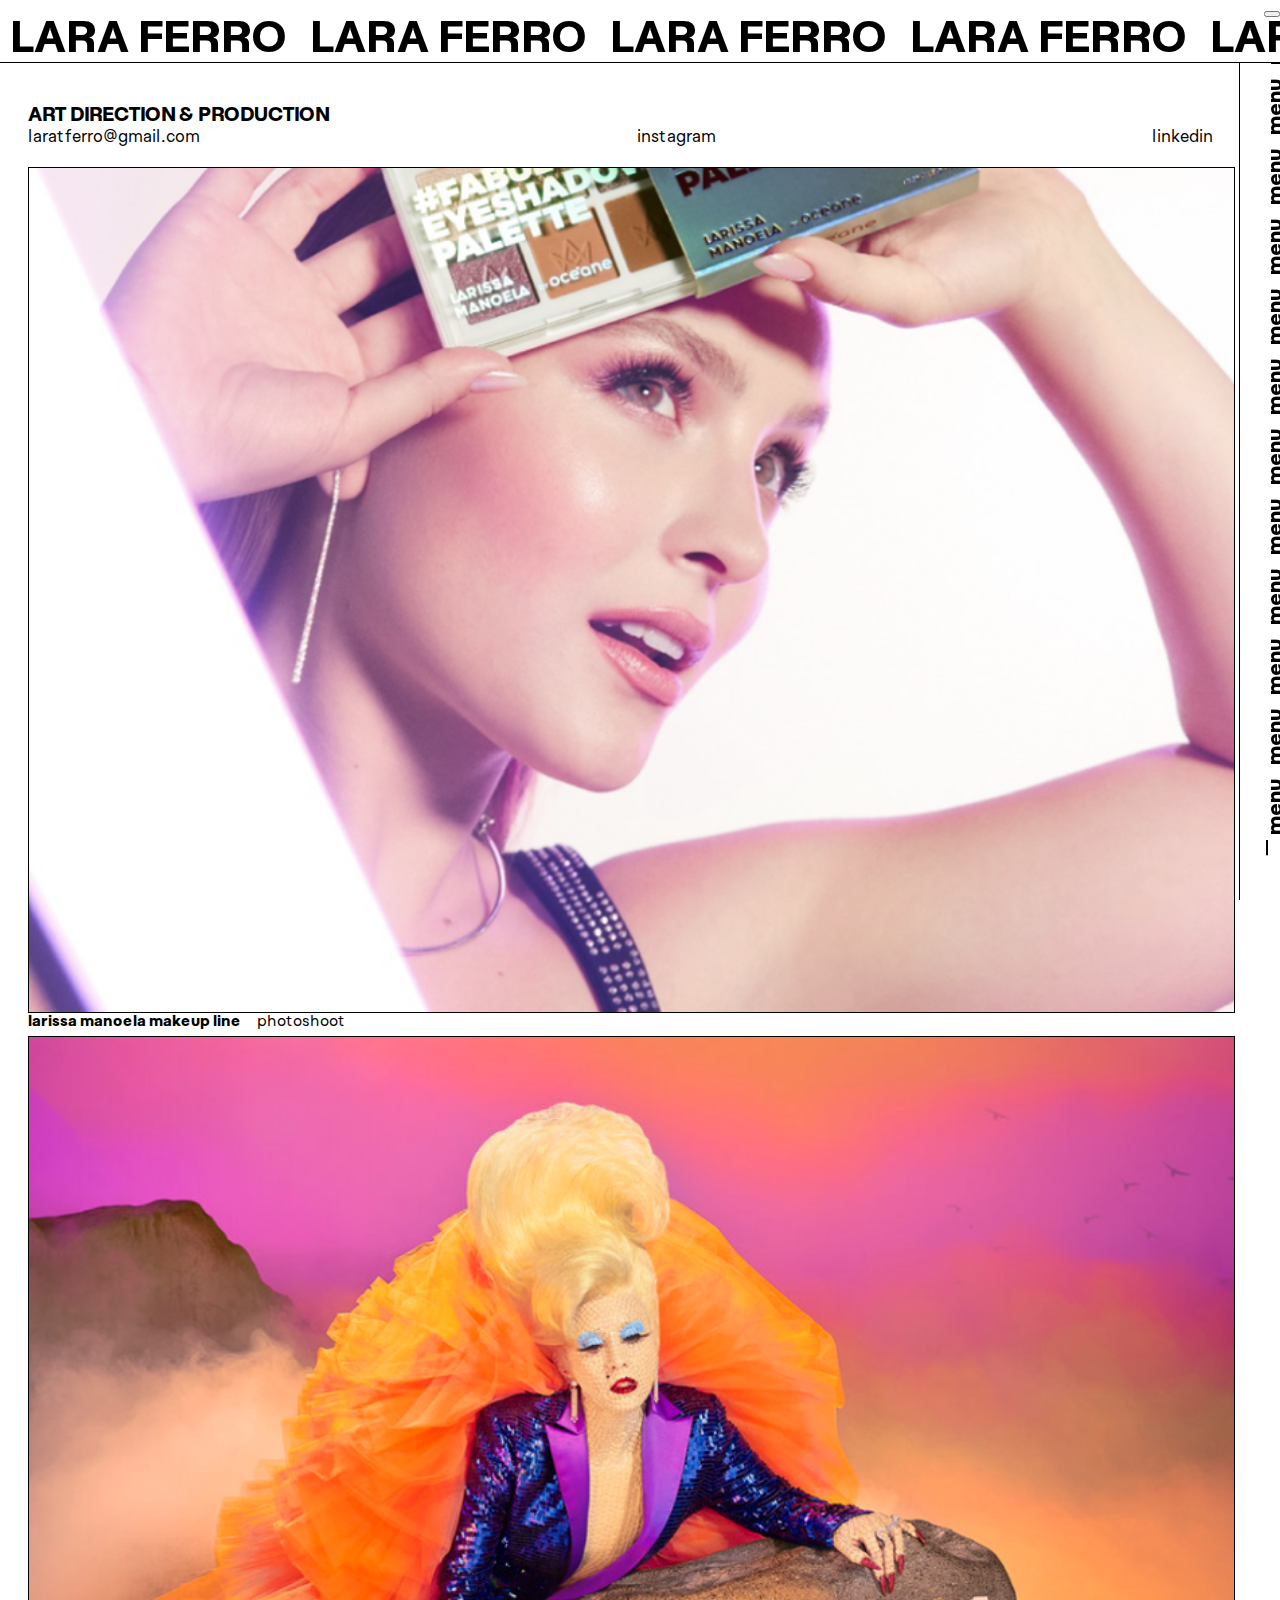
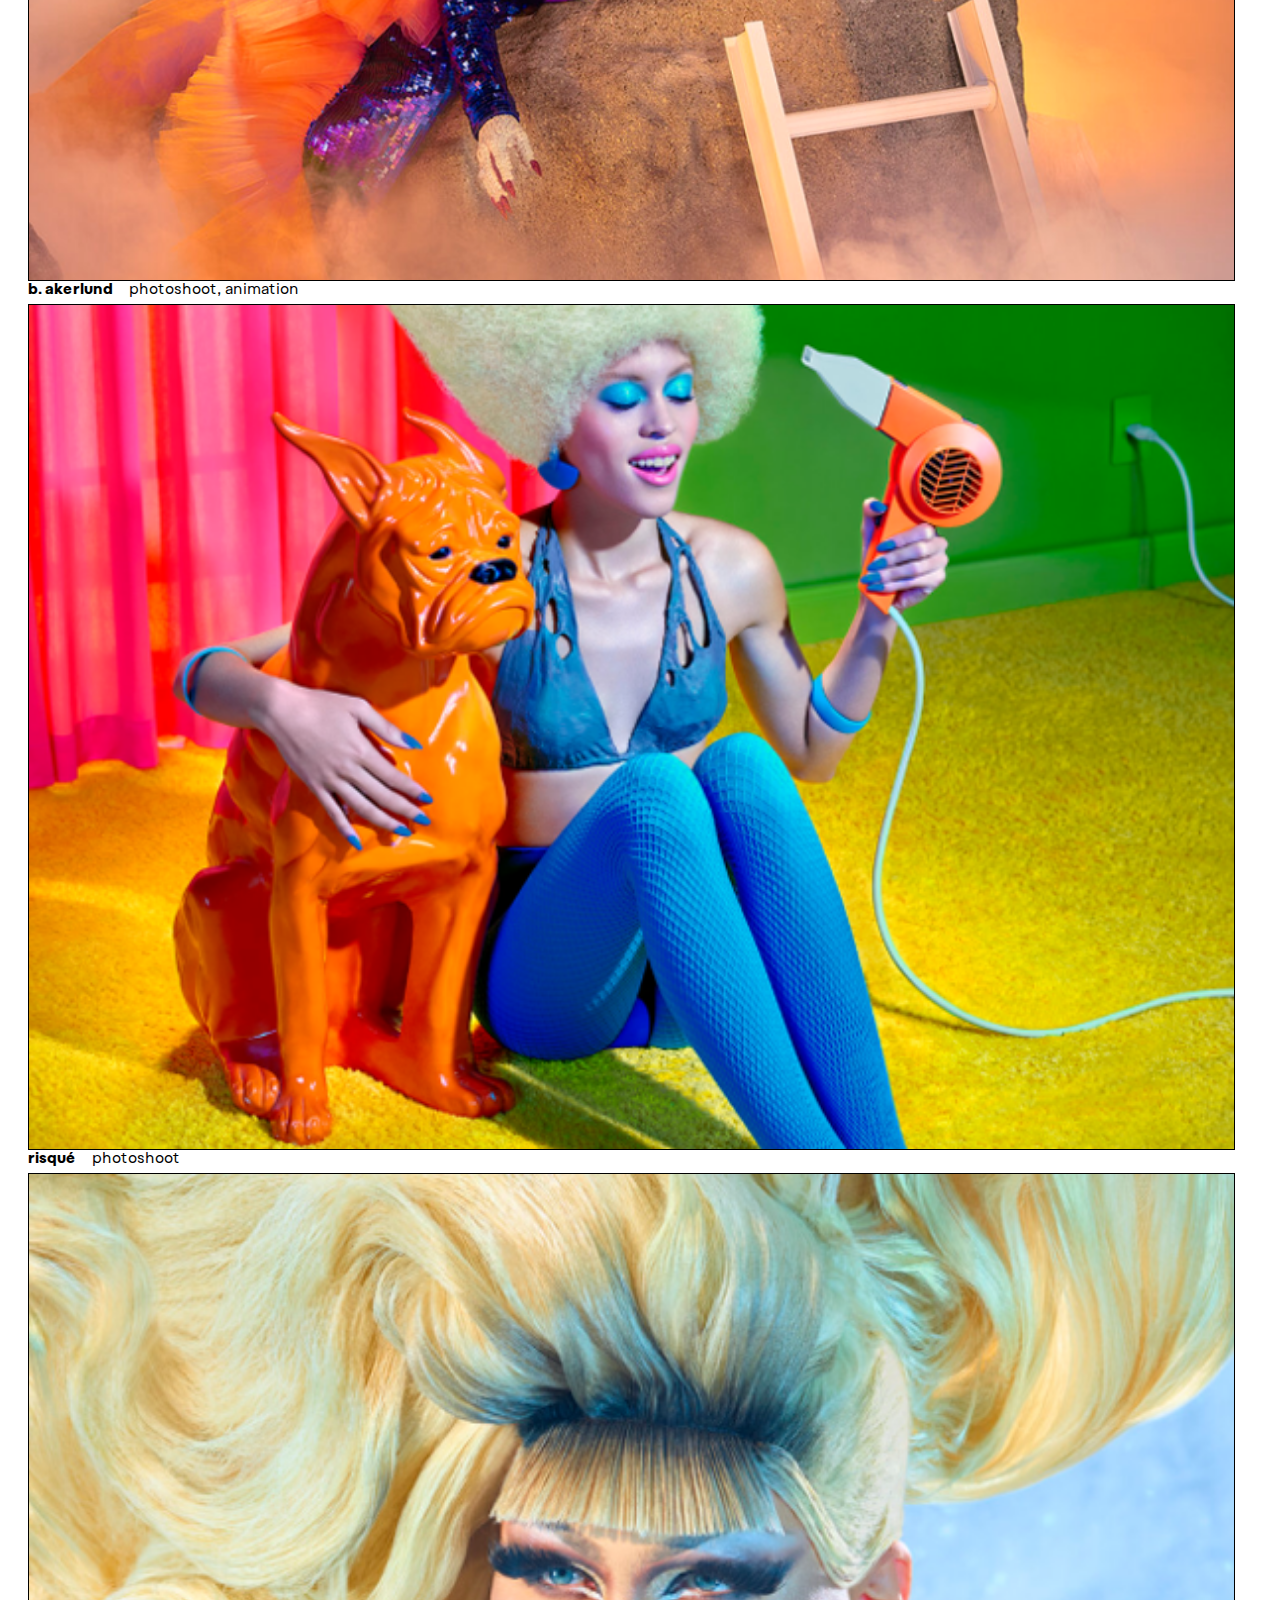
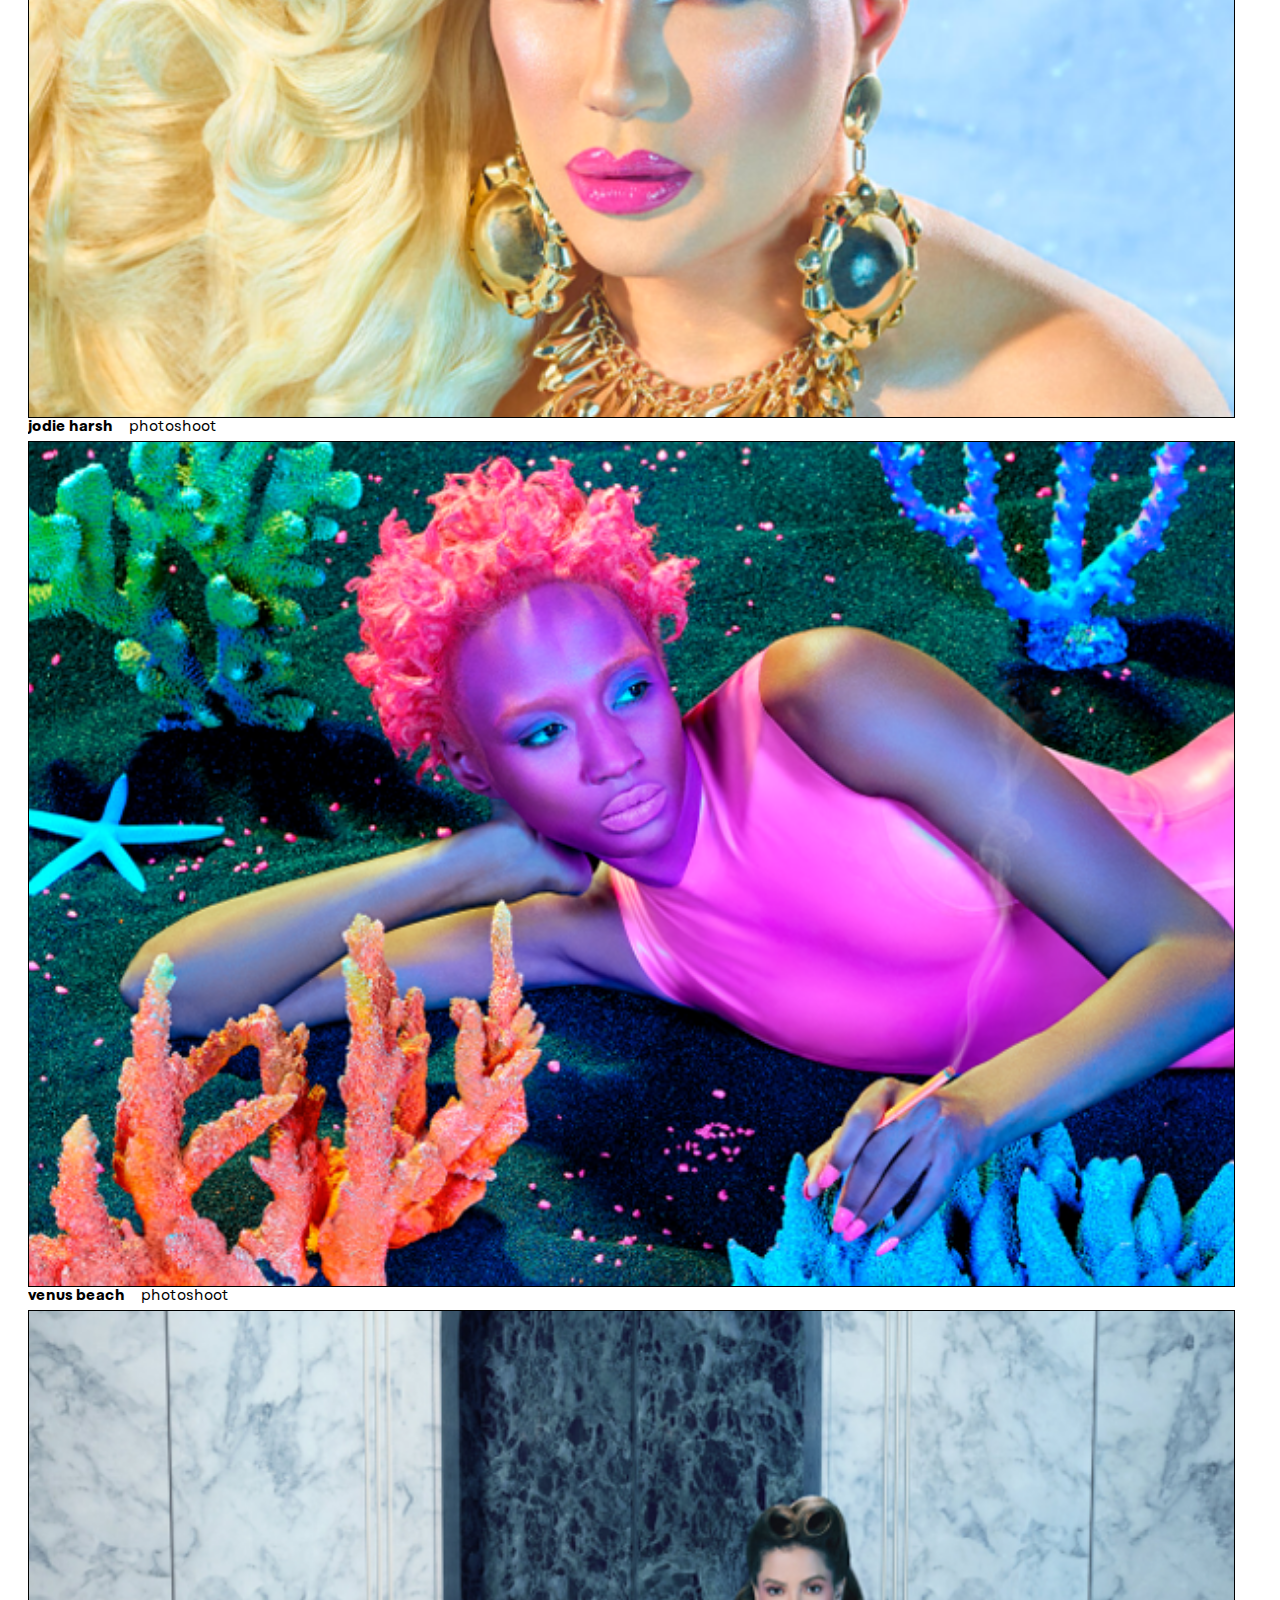
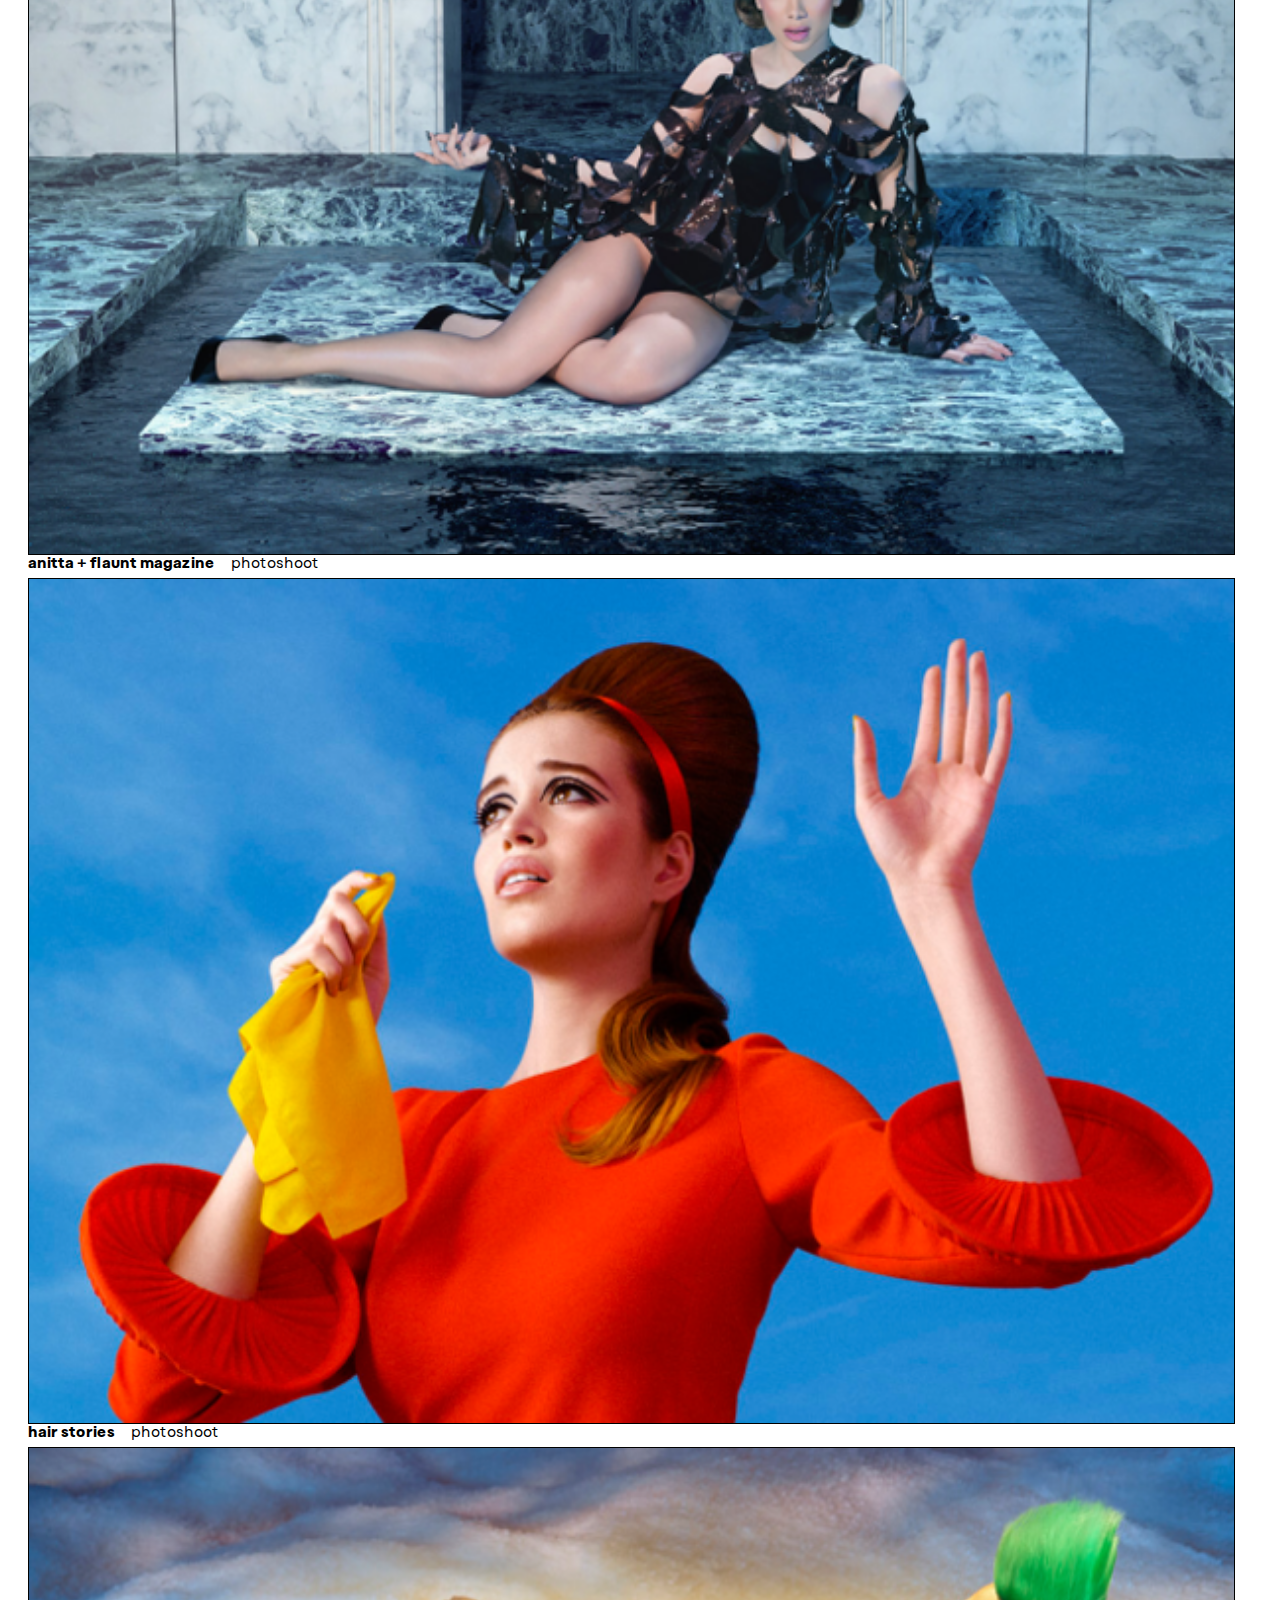
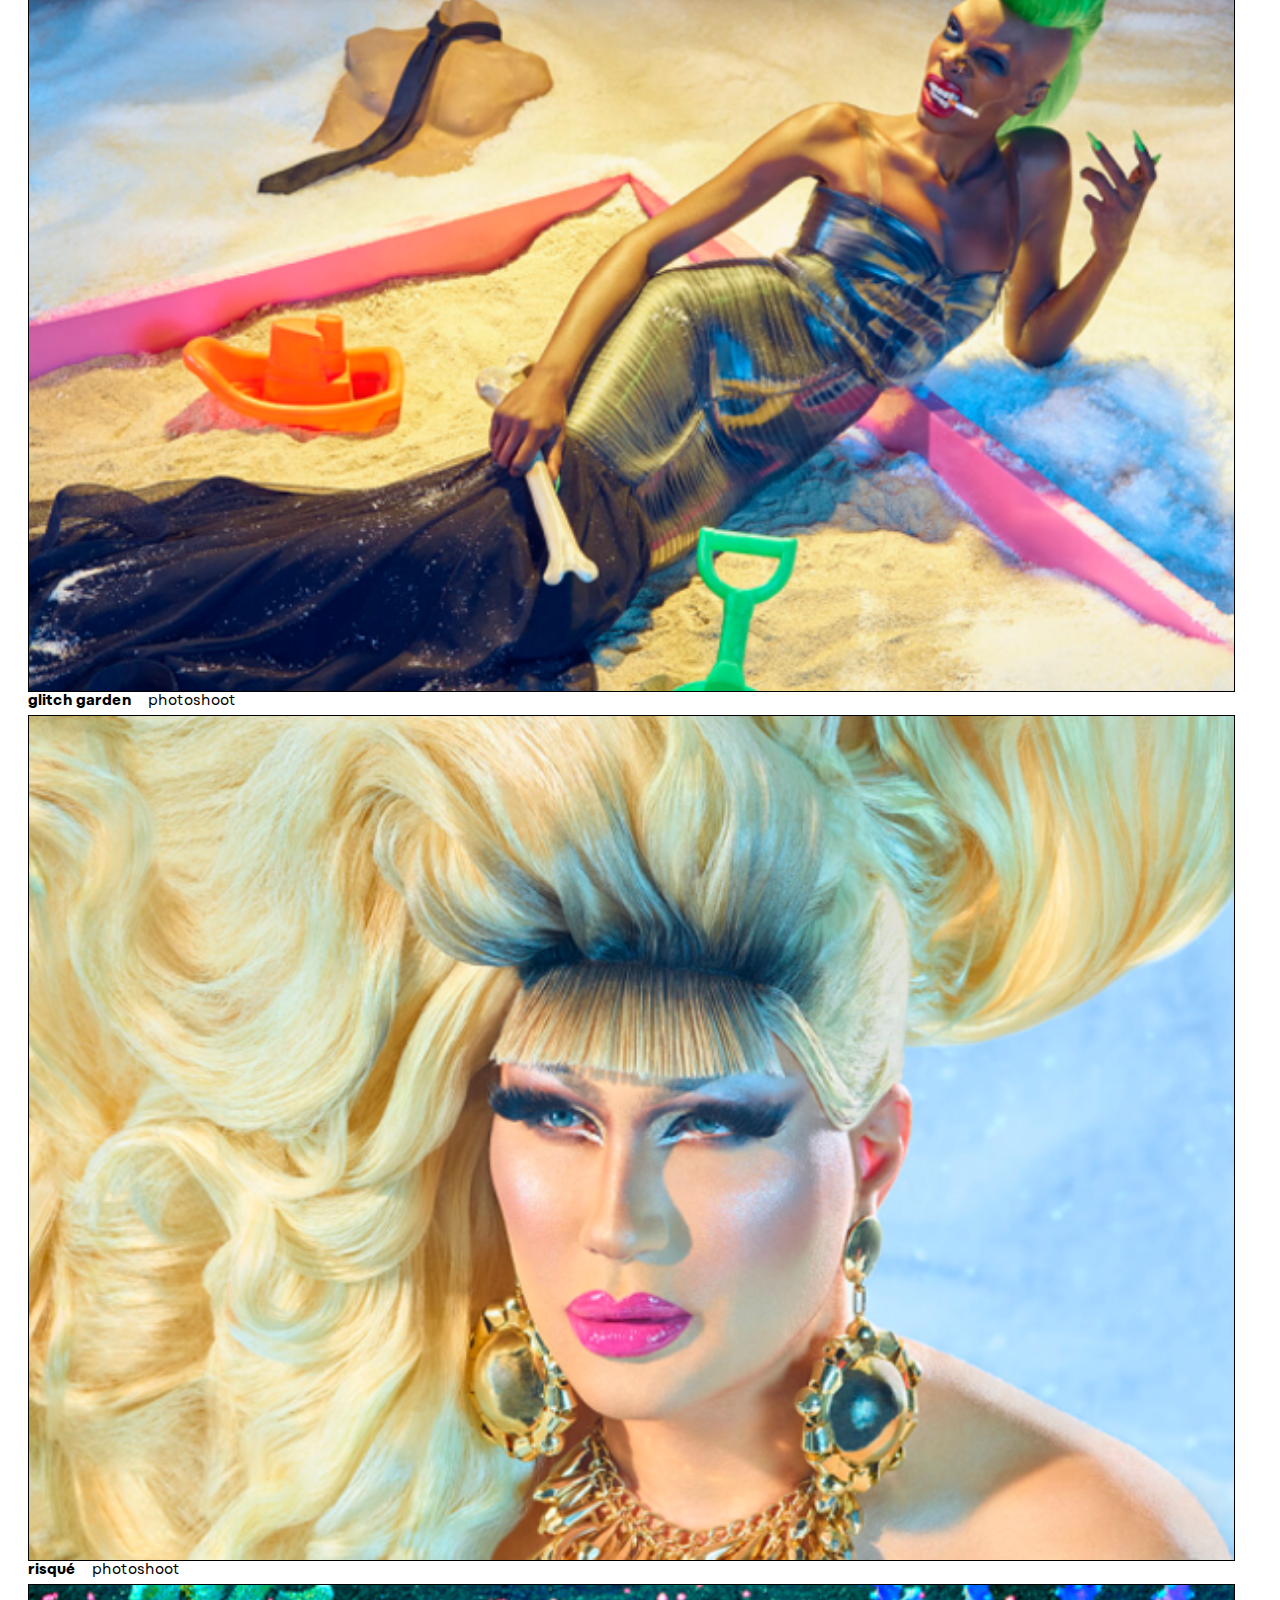
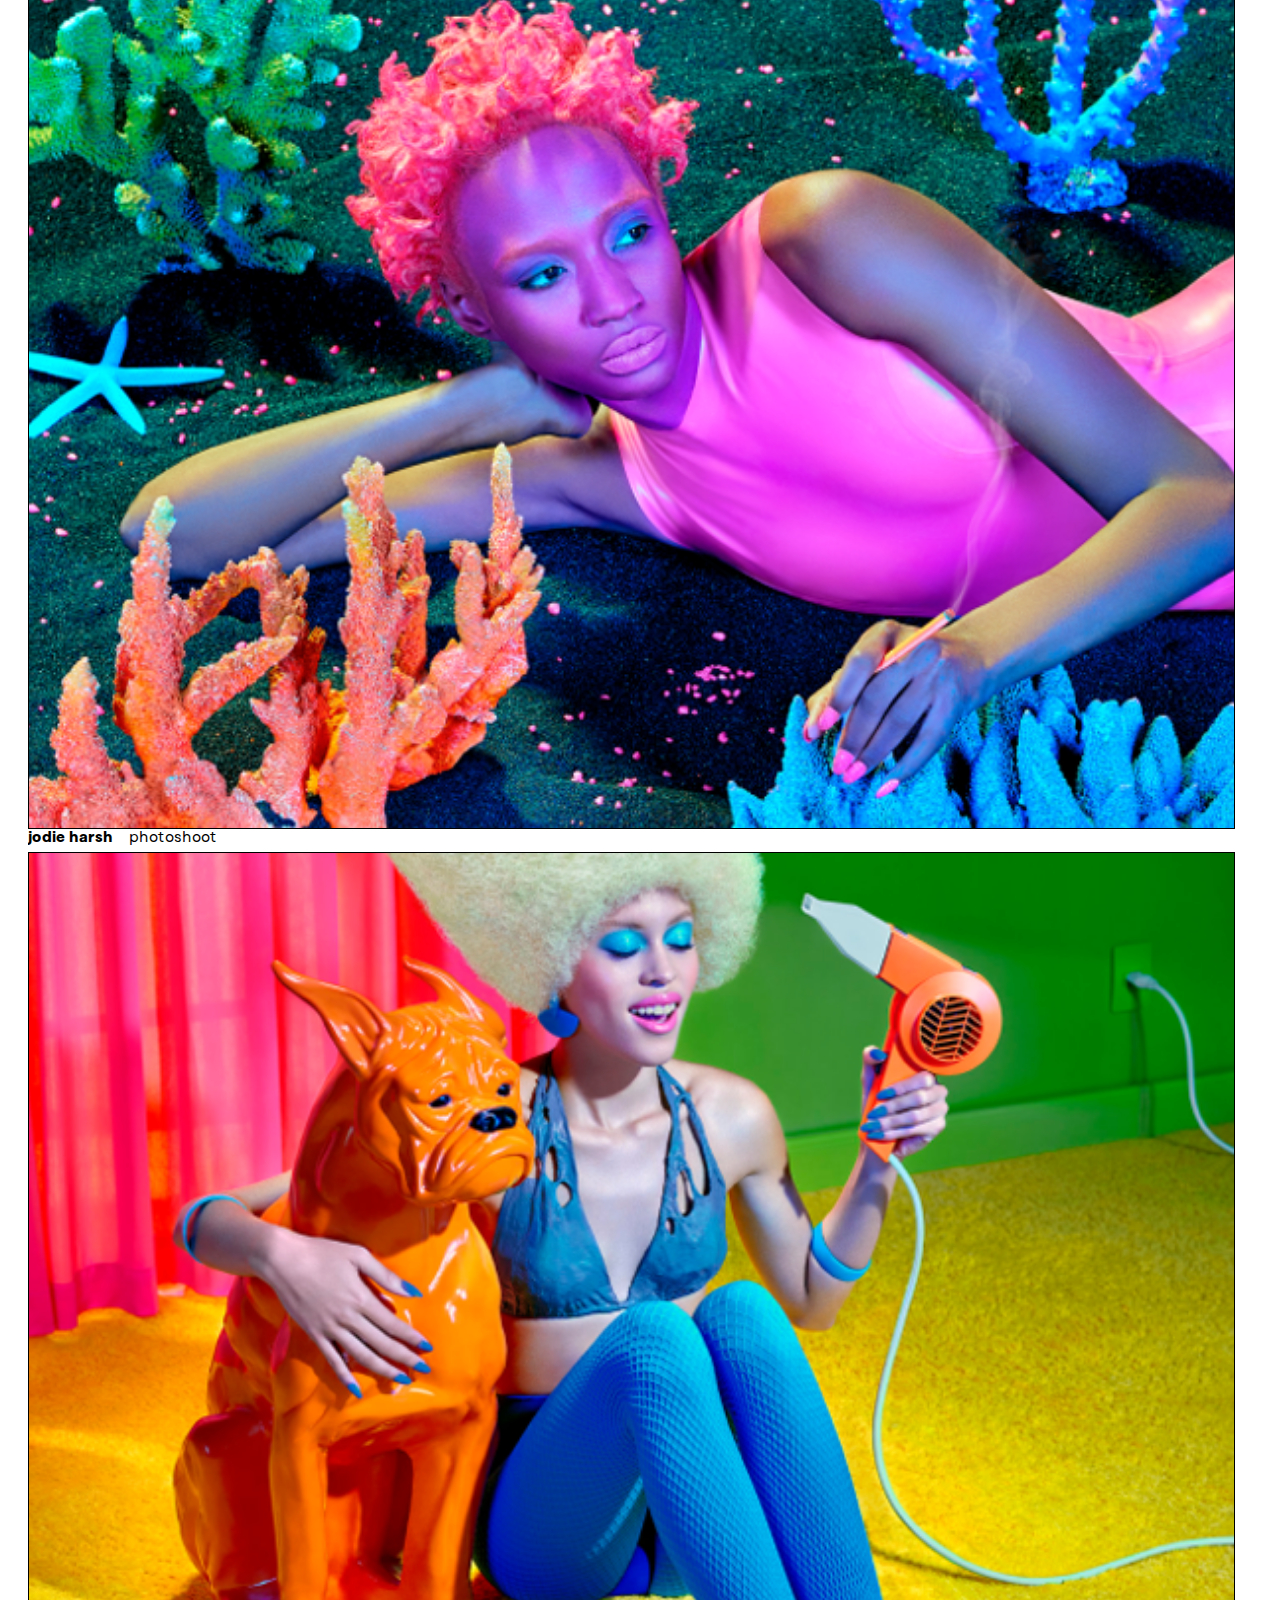
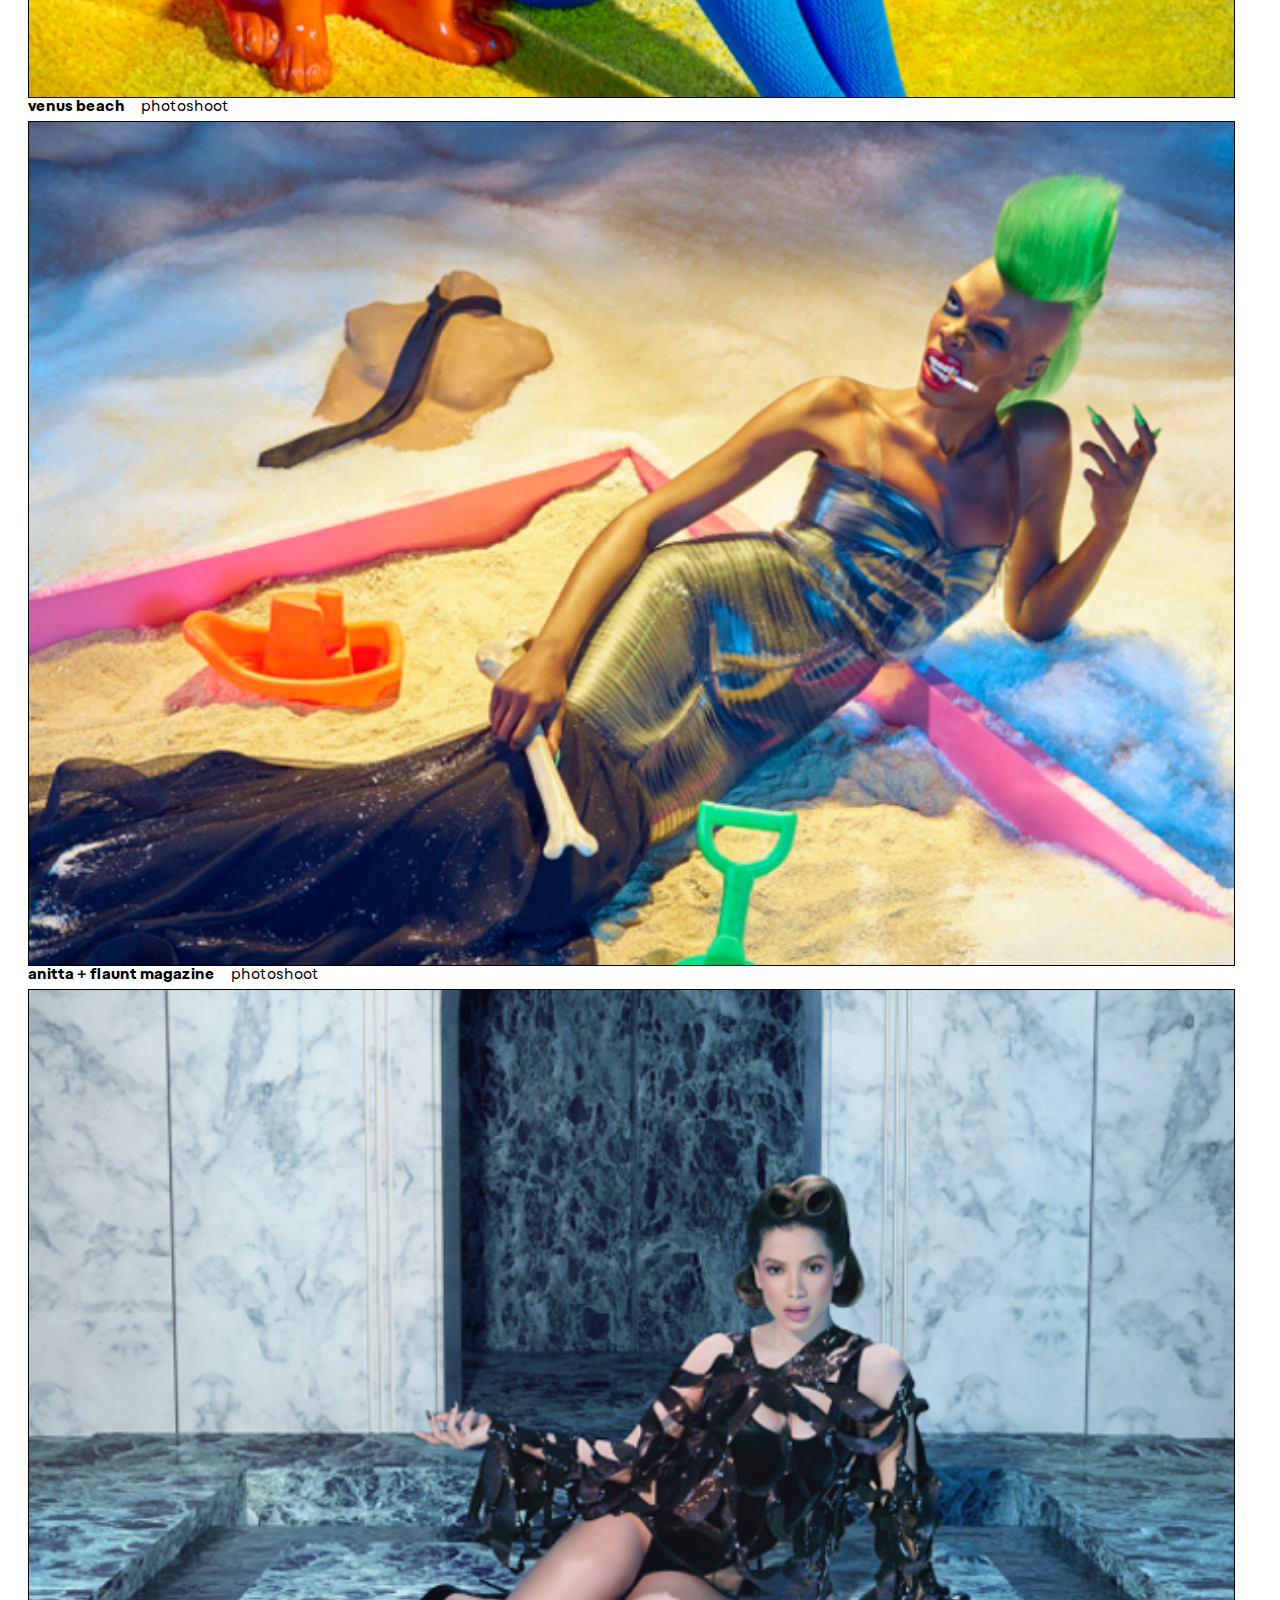
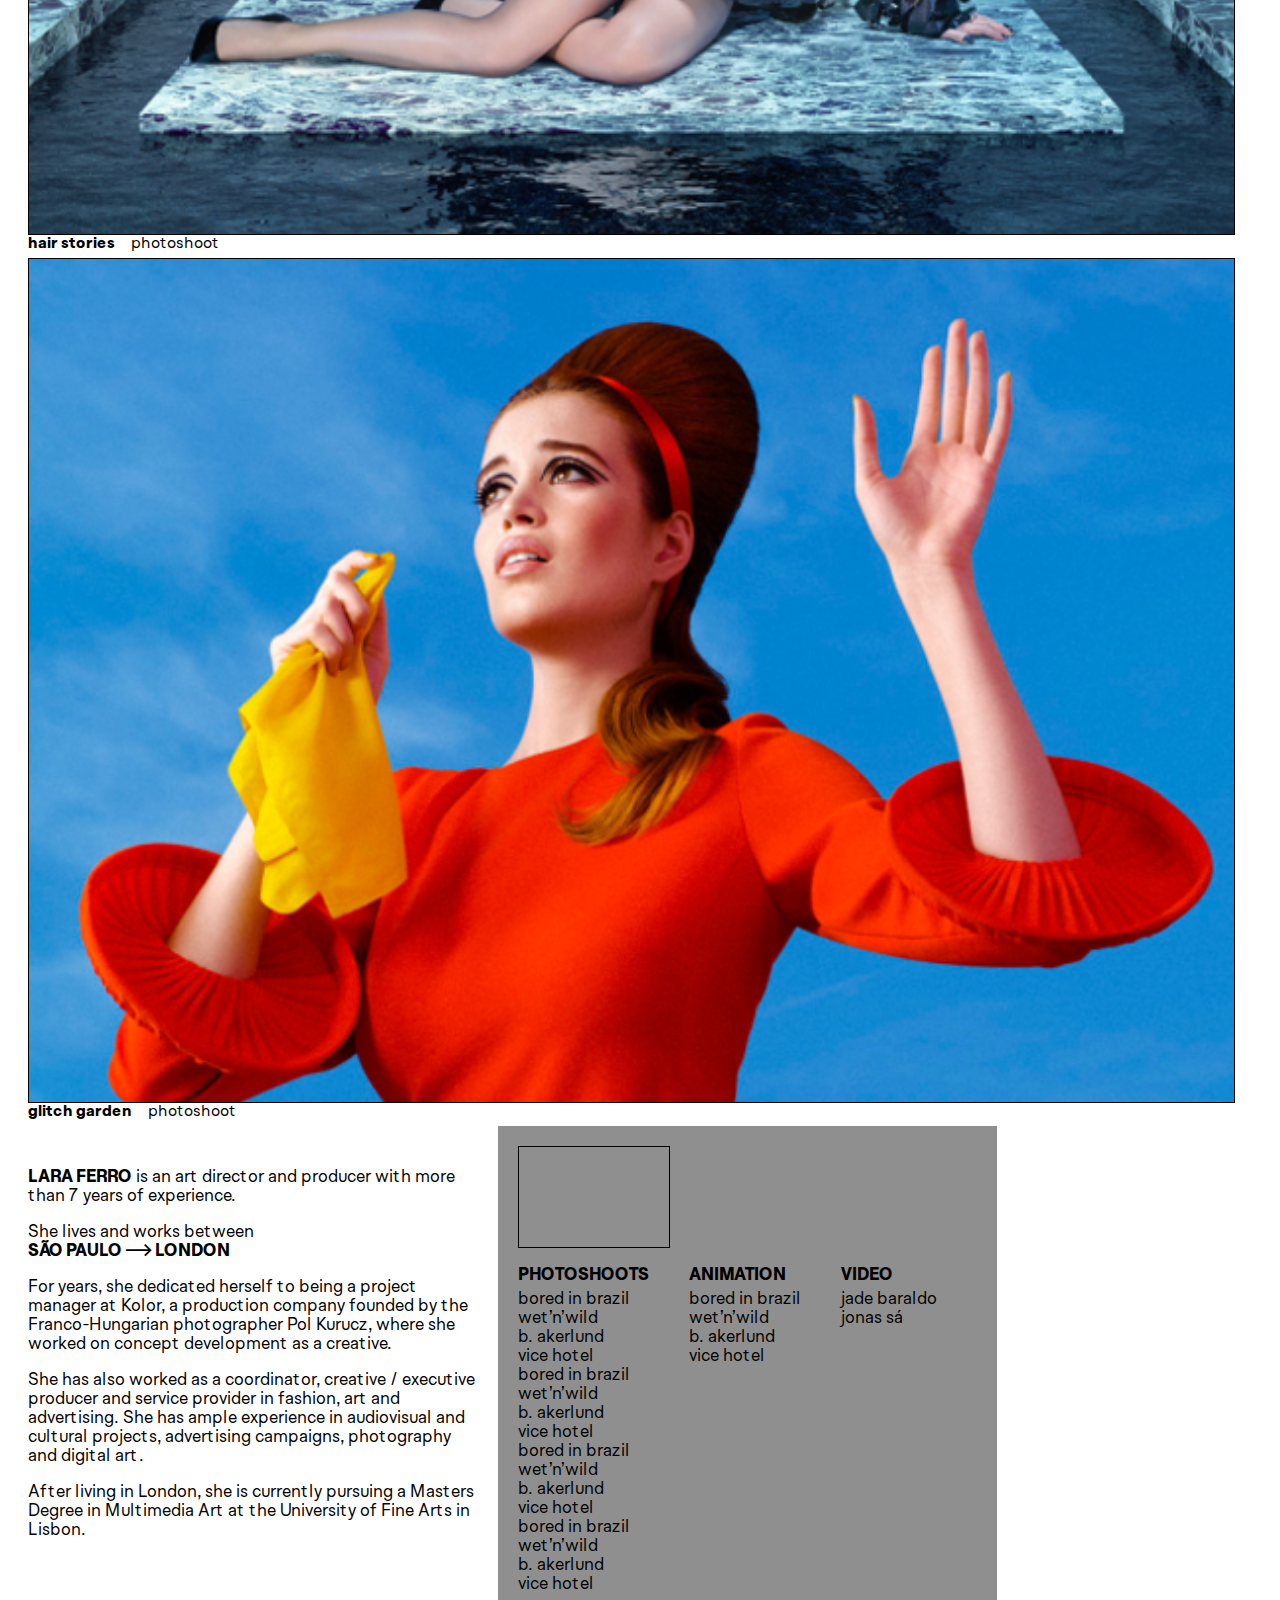
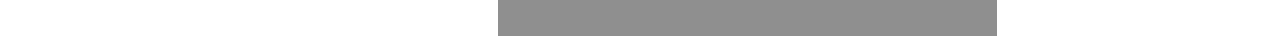
<file: index.html>
<!DOCTYPE html>
<html lang="en">

<head>
    <meta charset="utf-8">
    <meta http-equiv="X-UA-Compatible" content="IE=edge">
    <meta name="viewport" content="width=device-width, initial-scale=1, shrink-to-fit=no">
    <meta name="author" content="Lara Ferro">
    <meta name="description" content="Lara Ferro is an art director and producer with more than 7 years of experience">

    <title>Lara Ferro</title>
    <link rel="icon" type="image/png" href="src/favicon.png">

    <link href="https://cdn.jsdelivr.net/npm/bootstrap@5.2.0/dist/css/bootstrap.min.css" rel="stylesheet" integrity="sha384-gH2yIJqKdNHPEq0n4Mqa/HGKIhSkIHeL5AyhkYV8i59U5AR6csBvApHHNl/vI1Bx" crossorigin="anonymous">
    <link rel="stylesheet" href="css/theme.css">
</head>

<body>
    <header>
        <a href="index.html">
            <h1>Lara Ferro</h1>
            <h1>Lara Ferro</h1>
            <h1>Lara Ferro</h1>
            <h1>Lara Ferro</h1>
            <h1>Lara Ferro</h1>
            <h1>Lara Ferro</h1>
            <h1>Lara Ferro</h1>
            <h1>Lara Ferro</h1>
            <h1>Lara Ferro</h1>
            <h1>Lara Ferro</h1>
        </a>
    </header>

    <aside>
        <a href="#" data-bs-toggle="offcanvas" data-bs-target="#offcanvasMenu" aria-controls="offcanvasMenu">
            <h2> menu</h2>
            <h2> menu</h2>
            <h2> menu</h2>
            <h2> menu</h2>
            <h2> menu</h2>
            <h2> menu</h2>
            <h2> menu</h2>
            <h2> menu</h2>
            <h2> menu</h2>
            <h2> menu</h2>
            <h2> menu</h2>
            <h2> menu</h2>
            <h2> menu</h2>
            <h2> menu</h2>
            <h2> menu</h2>
            <h2> menu</h2>
            <h2> menu</h2>
            <h2> menu</h2>
        </a>
    </aside>
    <a href="#" id="btn-back-to-top">⟵</a>

    <main>

        <section class="row g-2">
            <div class="col-lg-6 col-md-12 mb-2 mb-lg-0">
                <h1 style="text-transform: uppercase; white-space: nowrap;">Art Direction & Production</h1>
            </div>
            <div class="col-lg-6 col-md-12 mb-2 mb-lg-0">
                <ul>
                    <li><a href="#"><span>laratferro@gmail.com</span></a></li>
                    <li><a href="#"><span>instagram</span></a></li>
                    <li><a href="#"><span>linkedin</span></a></li>
                </ul>
            </div>
        </section>

        <div class="row g-2">
            <div class="col-lg-6 col-md-12 mb-2 mb-lg-0">
                <a href="project.html">
                    <figure>
                        <img src="src/img_1.png" class="w-100 shadow-1-strong mb-2" alt="Boat on Calm Water" />
                    </figure>
                    <figcaption>
                        <span>larissa manoela makeup line</span>photoshoot
                    </figcaption>
                </a>
            </div>
            <div class="col-lg-6 col-md-12 mb-2 mb-lg-0">
                <a href="project.html">
                    <figure>
                        <img src="src/img_2.png" class="w-100 shadow-1-strong mb-2" alt="Boat on Calm Water" />
                    </figure>
                    <figcaption>
                        <span>b. akerlund</span>photoshoot, animation
                    </figcaption>
                </a>
            </div>
            <div class="col-lg-4 col-md-12 mb-2 mb-lg-0">
                <a href="project.html">
                    <figure>
                        <img src="src/img_3.png" class="w-100 shadow-1-strong mb-2" alt="Boat on Calm Water" />
                    </figure>
                    <figcaption>
                        <span>risqué</span>photoshoot
                    </figcaption>
                </a>
            </div>
            <div class="col-lg-4 col-md-12 mb-2 mb-lg-0">
                <a href="project.html">
                    <figure>
                        <img src="src/img_4.png" class="w-100 shadow-1-strong mb-2" alt="Boat on Calm Water" />
                    </figure>
                    <figcaption>
                        <span>jodie harsh</span>photoshoot
                    </figcaption>
                </a>
            </div>
            <div class="col-lg-4 col-md-12 mb-2 mb-lg-0">
                <a href="project.html">
                    <figure>
                        <img src="src/img_5.png" class="w-100 shadow-1-strong mb-2" alt="Boat on Calm Water" />
                    </figure>
                    <figcaption>
                        <span>venus beach</span>photoshoot
                    </figcaption>
                </a>
            </div>
            <div class="col-lg-4 col-md-12 mb-2 mb-lg-0">
                <a href="project.html">
                    <figure>
                        <img src="src/img_6.png" class="w-100 shadow-1-strong mb-2" alt="Boat on Calm Water" />
                    </figure>
                    <figcaption>
                        <span>anitta + flaunt magazine</span>photoshoot
                    </figcaption>
                </a>
            </div>
            <div class="col-lg-4 col-md-12 mb-2 mb-lg-0">
                <a href="project.html">
                    <figure>
                        <img src="src/img_7.png" class="w-100 shadow-1-strong mb-2" alt="Boat on Calm Water" />
                    </figure>
                    <figcaption>
                        <span>hair stories</span>photoshoot
                    </figcaption>
                </a>
            </div>
            <div class="col-lg-4 col-md-12 mb-2 mb-lg-0">
                <a href="project.html">
                    <figure>
                        <img src="src/img_8.png" class="w-100 shadow-1-strong mb-2" alt="Boat on Calm Water" />
                    </figure>
                    <figcaption>
                        <span>glitch garden</span>photoshoot
                    </figcaption>
                </a>
            </div>
            <div class="col-lg-4 col-md-12 mb-2 mb-lg-0">
                <a href="project.html">
                    <figure>
                        <img src="src/img_4.png" class="w-100 shadow-1-strong mb-2" alt="Boat on Calm Water" />
                    </figure>
                    <figcaption>
                        <span>risqué</span>photoshoot
                    </figcaption>
                </a>
            </div>
            <div class="col-lg-4 col-md-12 mb-2 mb-lg-0">
                <a href="project.html">
                    <figure>
                        <img src="src/img_5.png" class="w-100 shadow-1-strong mb-2" alt="Boat on Calm Water" />
                    </figure>
                    <figcaption>
                        <span>jodie harsh</span>photoshoot
                    </figcaption>
                </a>
            </div>
            <div class="col-lg-4 col-md-12 mb-2 mb-lg-0">
                <a href="project.html">
                    <figure>
                        <img src="src/img_3.png" class="w-100 shadow-1-strong mb-2" alt="Boat on Calm Water" />
                    </figure>
                    <figcaption>
                        <span>venus beach</span>photoshoot
                    </figcaption>
                </a>
            </div>
            <div class="col-lg-4 col-md-12 mb-2 mb-lg-0">
                <a href="project.html">
                    <figure>
                        <img src="src/img_8.png" class="w-100 shadow-1-strong mb-2" alt="Boat on Calm Water" />
                    </figure>
                    <figcaption>
                        <span>anitta + flaunt magazine</span>photoshoot
                    </figcaption>
                </a>
            </div>
            <div class="col-lg-4 col-md-12 mb-2 mb-lg-0">
                <a href="project.html">
                    <figure>
                        <img src="src/img_6.png" class="w-100 shadow-1-strong mb-2" alt="Boat on Calm Water" />
                    </figure>
                    <figcaption>
                        <span>hair stories</span>photoshoot
                    </figcaption>
                </a>
            </div>
            <div class="col-lg-4 col-md-12 mb-2 mb-lg-0">
                <a href="project.html">
                    <figure>
                        <img src="src/img_7.png" class="w-100 shadow-1-strong mb-2" alt="Boat on Calm Water" />
                    </figure>
                    <figcaption>
                        <span>glitch garden</span>photoshoot
                    </figcaption>
                </a>
            </div>
        </div>

    </main>

    <div class="offcanvas offcanvas-end" tabindex="-2" id="offcanvasMenu" aria-labelledby="offcanvasMenuLabel">
        <div class="offcanvas-header">
            <button type="button" class="btn-close" data-bs-dismiss="offcanvas" aria-label="Close"></button>
        </div>
        <div class="offcanvas-body">
            <div class="offcanvas-container bio">
                <p><strong>Lara Ferro</strong> is an art director and producer with more than 7 years of experience.</p>
                <p>She lives and works between<br><strong>São Paulo ⟶ London</strong></p>
                <p>For years, she dedicated herself to being a project manager at Kolor, a production company founded by the Franco-Hungarian photographer Pol Kurucz, where she worked on concept development as a creative.</p>
                <p>She has also worked as a coordinator, creative / executive producer and service provider in fashion, art and advertising. She has ample experience in audiovisual and cultural projects, advertising campaigns, photography and digital art.</p>
                <p>After living in London, she is currently pursuing a Masters Degree in Multimedia Art at the University of Fine Arts in Lisbon.</p>
            </div>
            <div class="offcanvas-container menu-selector">
                <div class="thumbnail"></div>
                <div class="dynamic-column">
                    <h3>Photoshoots</h3>
                    <ul>
                        <li>
                            <a href="#">bored in brazil</a>
                            <div class="thumbnail hidden" style="background-image:url('src/ft_1.png')"></div>
                        </li>
                        <li>
                            <a href="#">wet’n’wild</a>
                            <div class="thumbnail hidden" style="background-image:url('src/ft_2.png')"></div>
                        </li>
                        <li>
                            <a href="#">b. akerlund</a>
                            <div class="thumbnail hidden" style="background-image:url('src/ft_3.png')"></div>
                        </li>
                        <li>
                            <a href="#">vice hotel</a>
                            <div class="thumbnail hidden" style="background-image:url('src/ft_1.png')"></div>
                        </li>
                        <li>
                            <a href="#">bored in brazil</a>
                            <div class="thumbnail hidden" style="background-image:url('src/ft_1.png')"></div>
                        </li>
                        <li>
                            <a href="#">wet’n’wild</a>
                            <div class="thumbnail hidden" style="background-image:url('src/ft_2.png')"></div>
                        </li>
                        <li>
                            <a href="#">b. akerlund</a>
                            <div class="thumbnail hidden" style="background-image:url('src/ft_3.png')"></div>
                        </li>
                        <li>
                            <a href="#">vice hotel</a>
                            <div class="thumbnail hidden" style="background-image:url('src/ft_1.png')"></div>
                        </li>
                        <li>
                            <a href="#">bored in brazil</a>
                            <div class="thumbnail hidden" style="background-image:url('src/ft_1.png')"></div>
                        </li>
                        <li>
                            <a href="#">wet’n’wild</a>
                            <div class="thumbnail hidden" style="background-image:url('src/ft_2.png')"></div>
                        </li>
                        <li>
                            <a href="#">b. akerlund</a>
                            <div class="thumbnail hidden" style="background-image:url('src/ft_3.png')"></div>
                        </li>
                        <li>
                            <a href="#">vice hotel</a>
                            <div class="thumbnail hidden" style="background-image:url('src/ft_1.png')"></div>
                        </li>
                        <li>
                            <a href="#">bored in brazil</a>
                            <div class="thumbnail hidden" style="background-image:url('src/ft_1.png')"></div>
                        </li>
                        <li>
                            <a href="#">wet’n’wild</a>
                            <div class="thumbnail hidden" style="background-image:url('src/ft_2.png')"></div>
                        </li>
                        <li>
                            <a href="#">b. akerlund</a>
                            <div class="thumbnail hidden" style="background-image:url('src/ft_3.png')"></div>
                        </li>
                        <li>
                            <a href="#">vice hotel</a>
                            <div class="thumbnail hidden" style="background-image:url('src/ft_1.png')"></div>
                        </li>
                    </ul>
                </div>
                <div class="dynamic-column">
                    <h3>Animation</h3>
                    <ul>
                        <li>
                            <a href="#">bored in brazil</a>
                            <div class="thumbnail hidden" style="background-image:url('src/ft_1.png')"></div>
                        </li>
                        <li>
                            <a href="#">wet’n’wild</a>
                            <div class="thumbnail hidden" style="background-image:url('src/ft_2.png')"></div>
                        </li>
                        <li>
                            <a href="#">b. akerlund</a>
                            <div class="thumbnail hidden" style="background-image:url('src/ft_3.png')"></div>
                        </li>
                        <li>
                            <a href="#">vice hotel</a>
                            <div class="thumbnail hidden" style="background-image:url('src/ft_1.png')"></div>
                        </li>
                    </ul>
                </div>
                <div class="dynamic-column">
                    <h3>Video</h3>
                    <ul>
                        <li>
                            <a href="#">jade baraldo</a>
                            <div class="thumbnail hidden" style="background-image:url('src/ft_3.png')"></div>
                        </li>
                        <li>
                            <a href="#">jonas sá</a>
                            <div class="thumbnail hidden" style="background-image:url('src/ft_2.png')"></div>
                        </li>
                    </ul>
                </div>
            </div>
        </div>
    </div>
    
    <script src="js/scripts.js"></script>
    <script src="https://cdn.jsdelivr.net/npm/bootstrap@5.2.0/dist/js/bootstrap.bundle.min.js" integrity="sha384-A3rJD856KowSb7dwlZdYEkO39Gagi7vIsF0jrRAoQmDKKtQBHUuLZ9AsSv4jD4Xa" crossorigin="anonymous"></script>
</body>
</file>
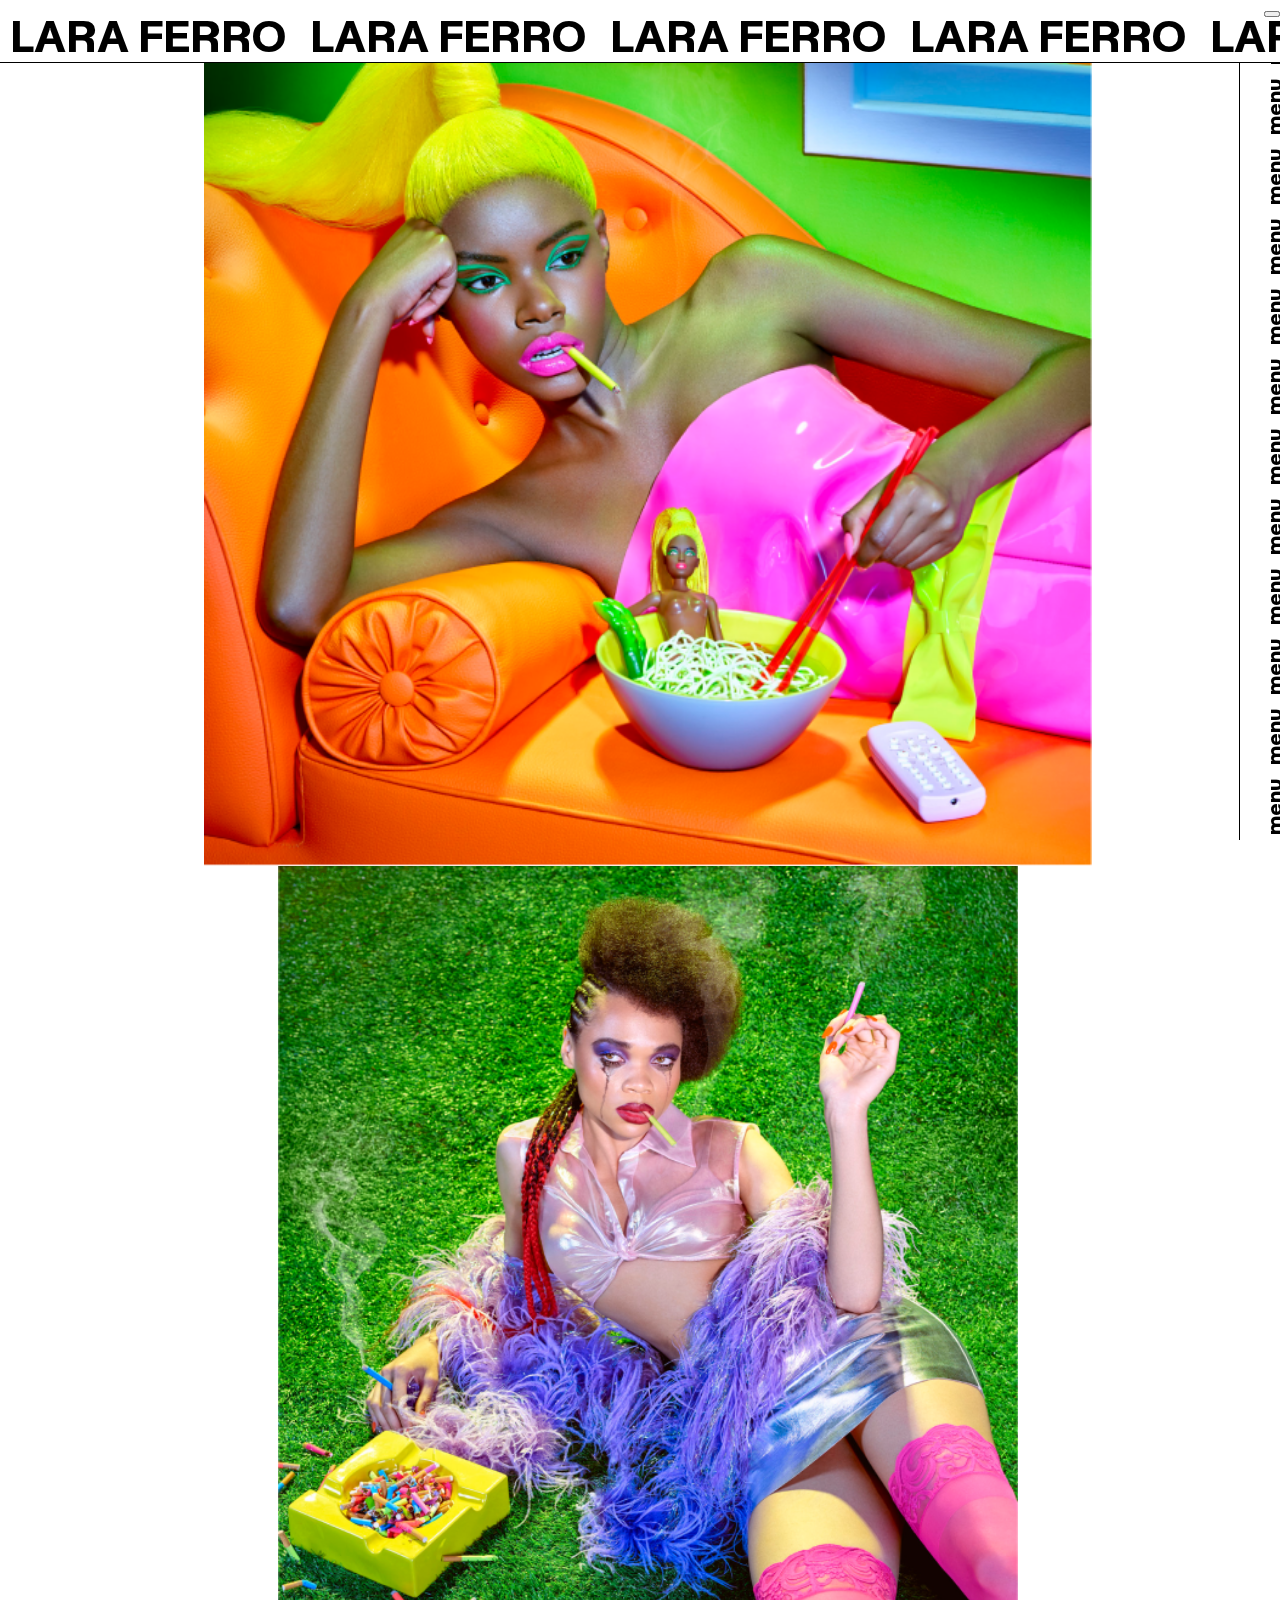
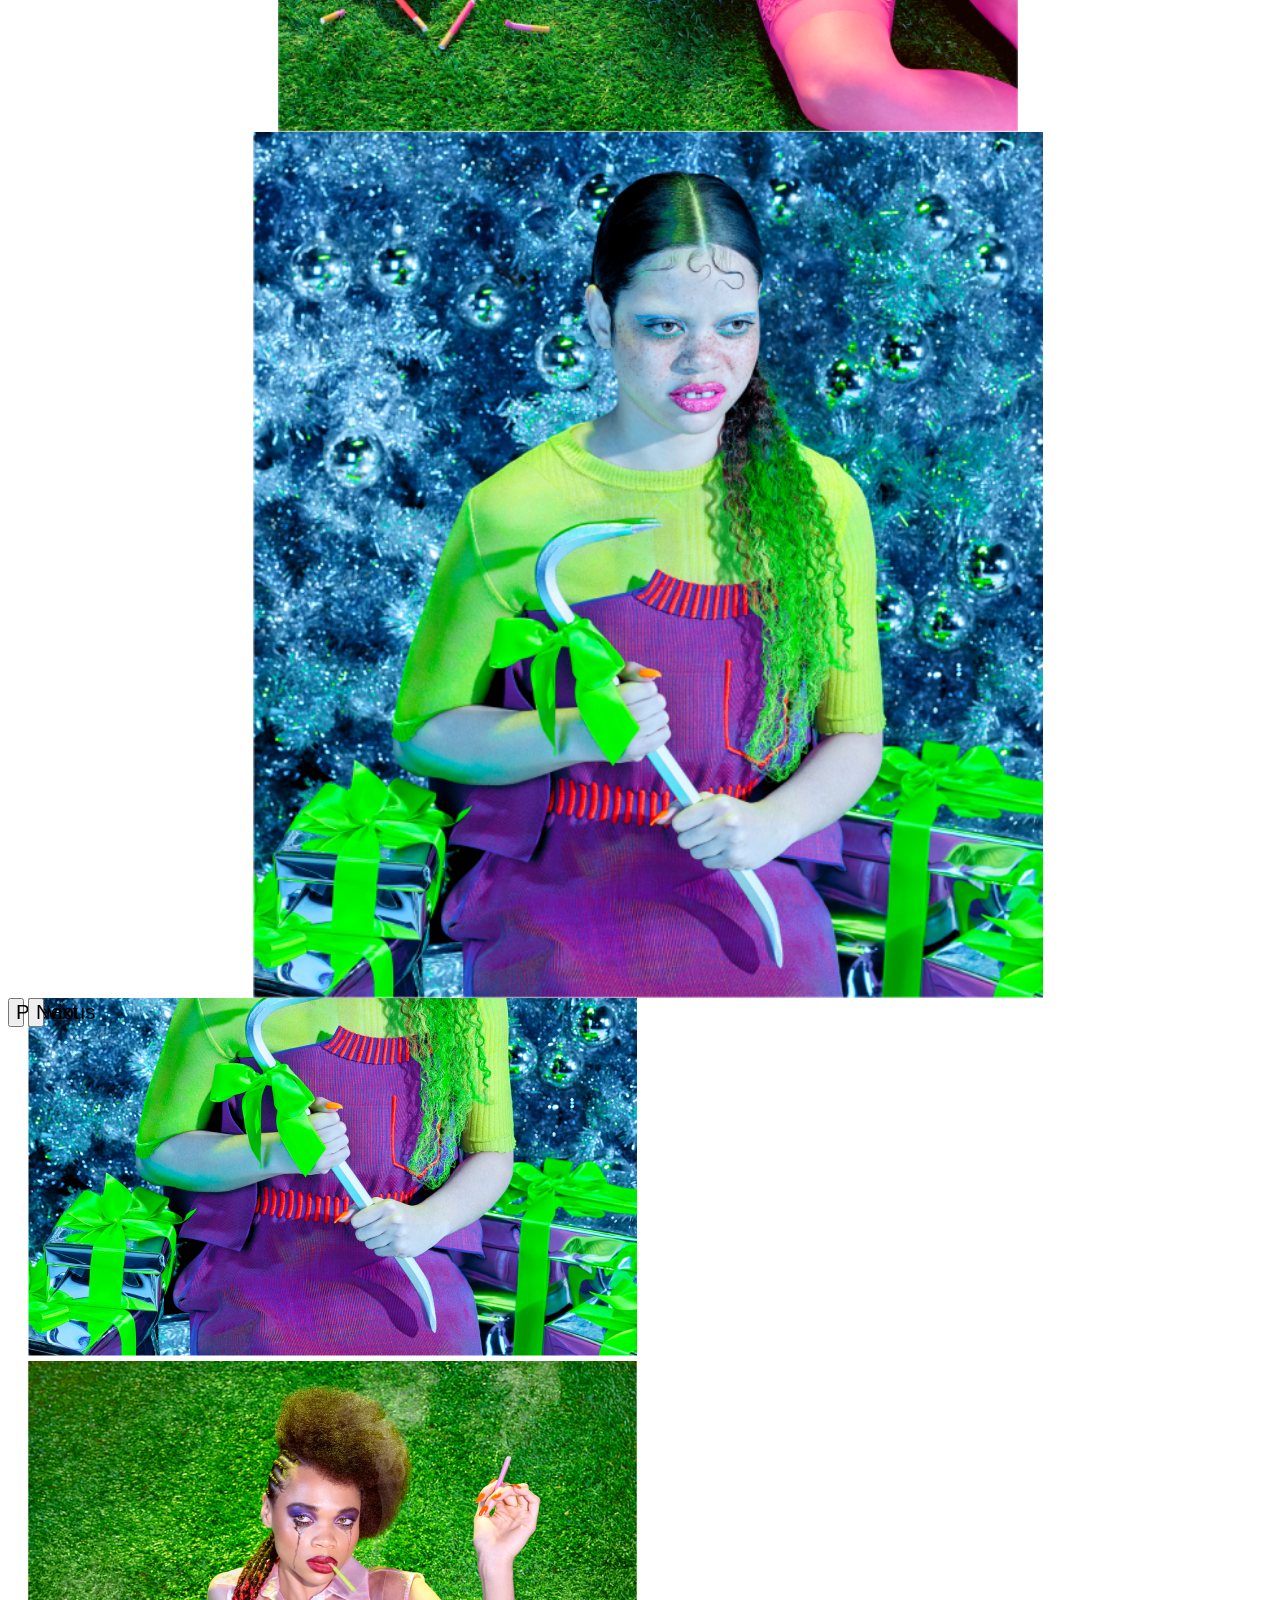
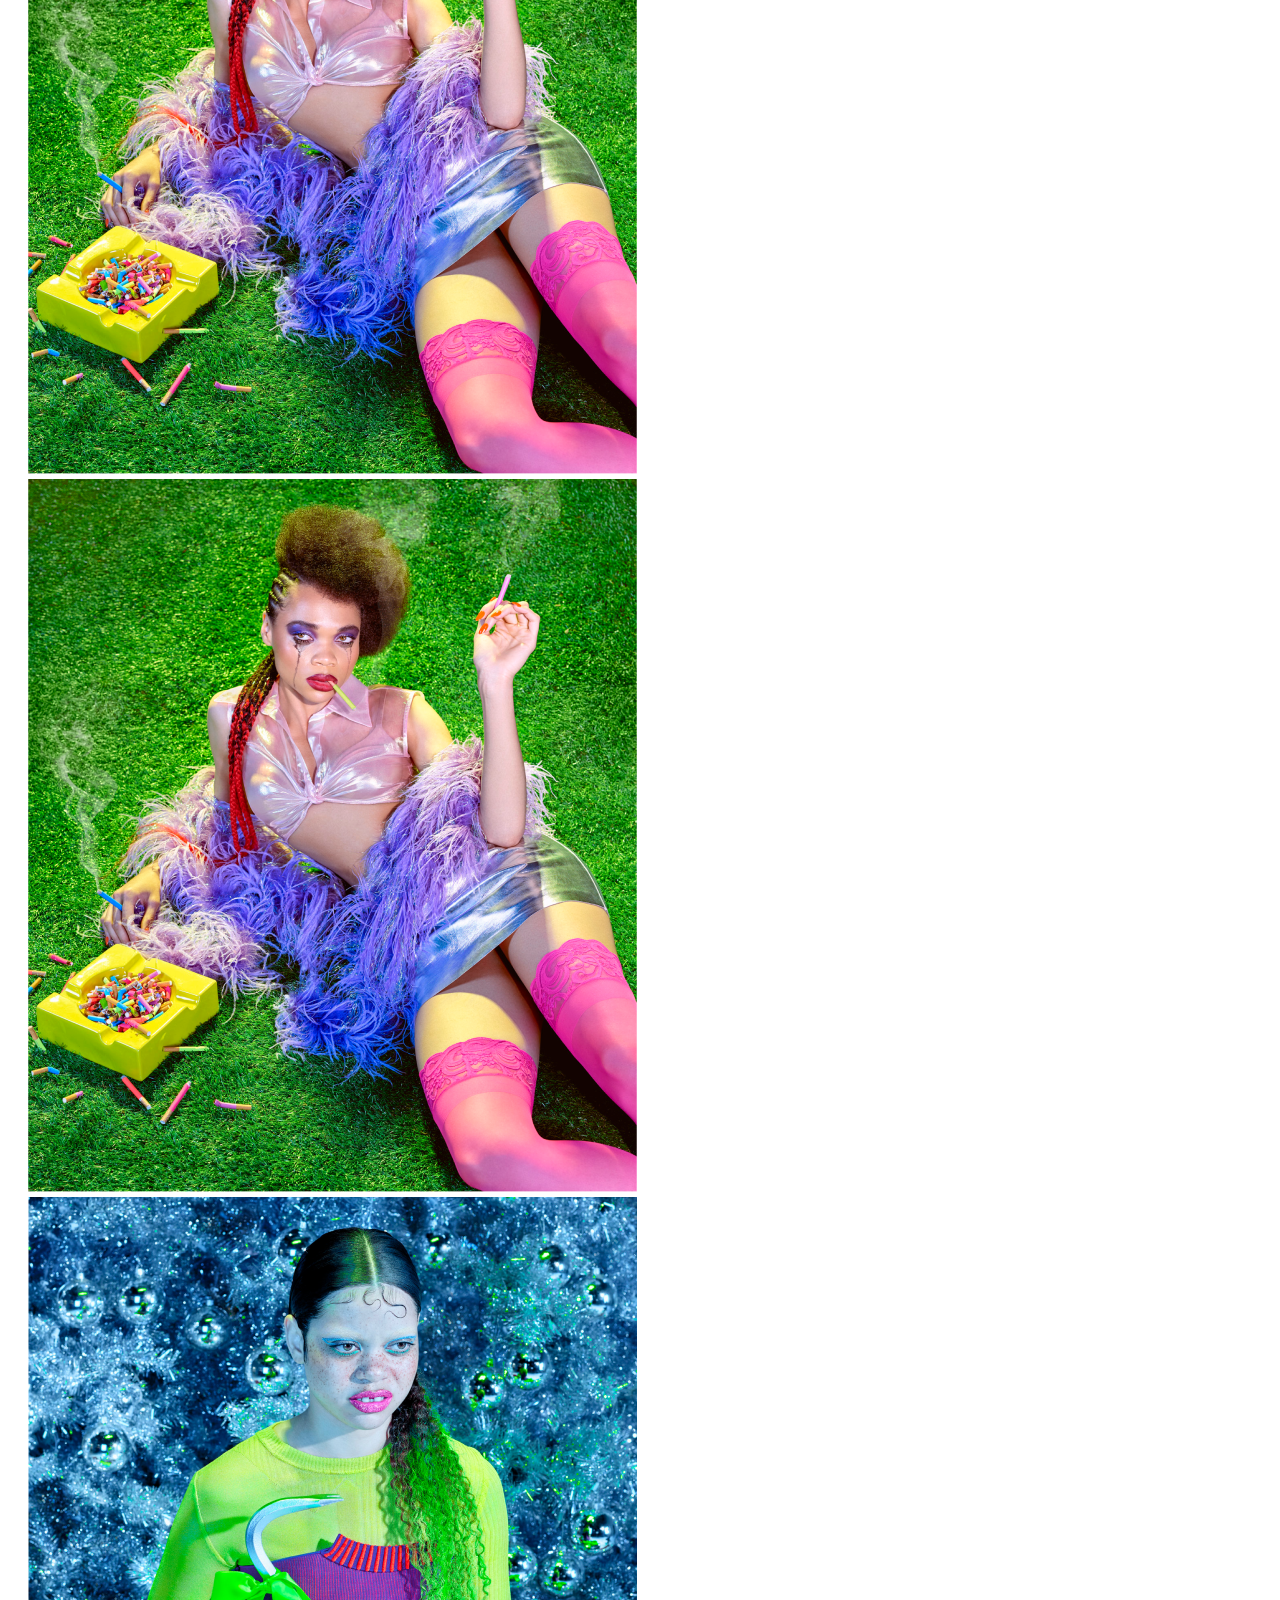
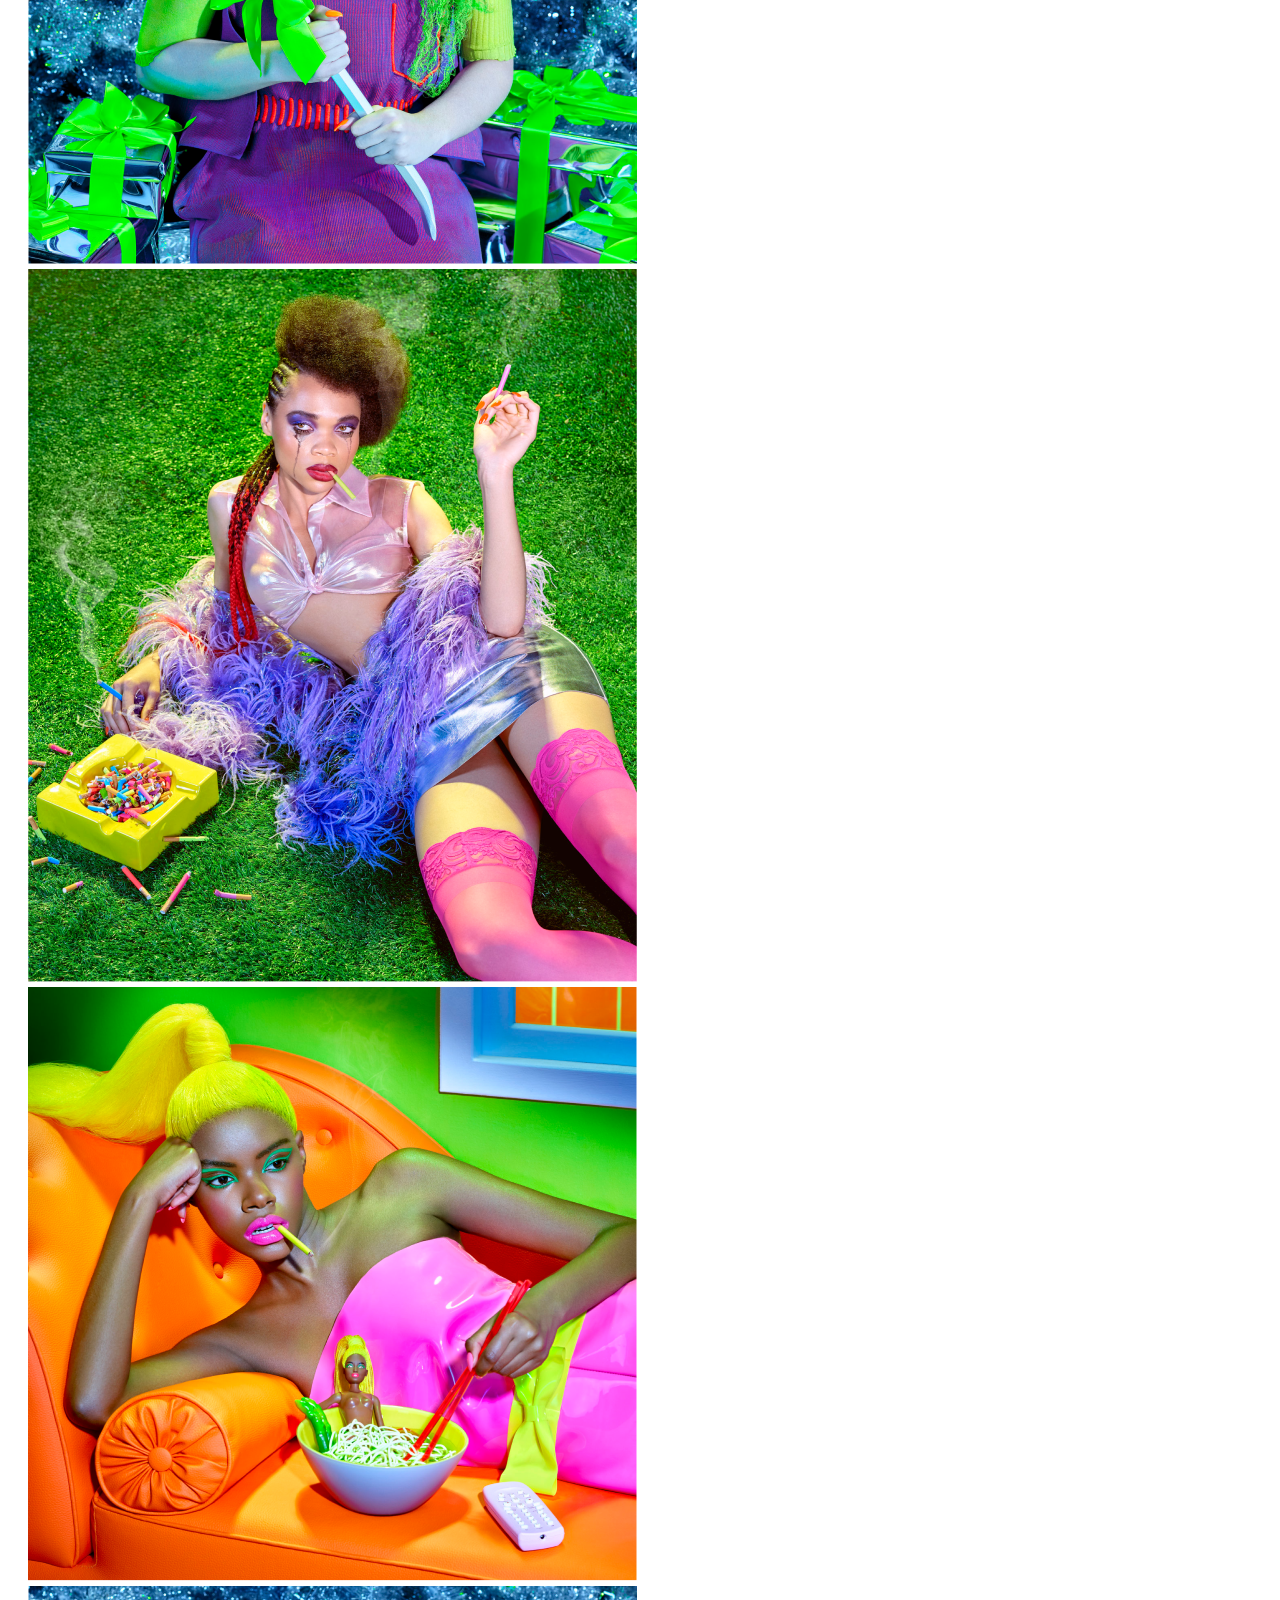
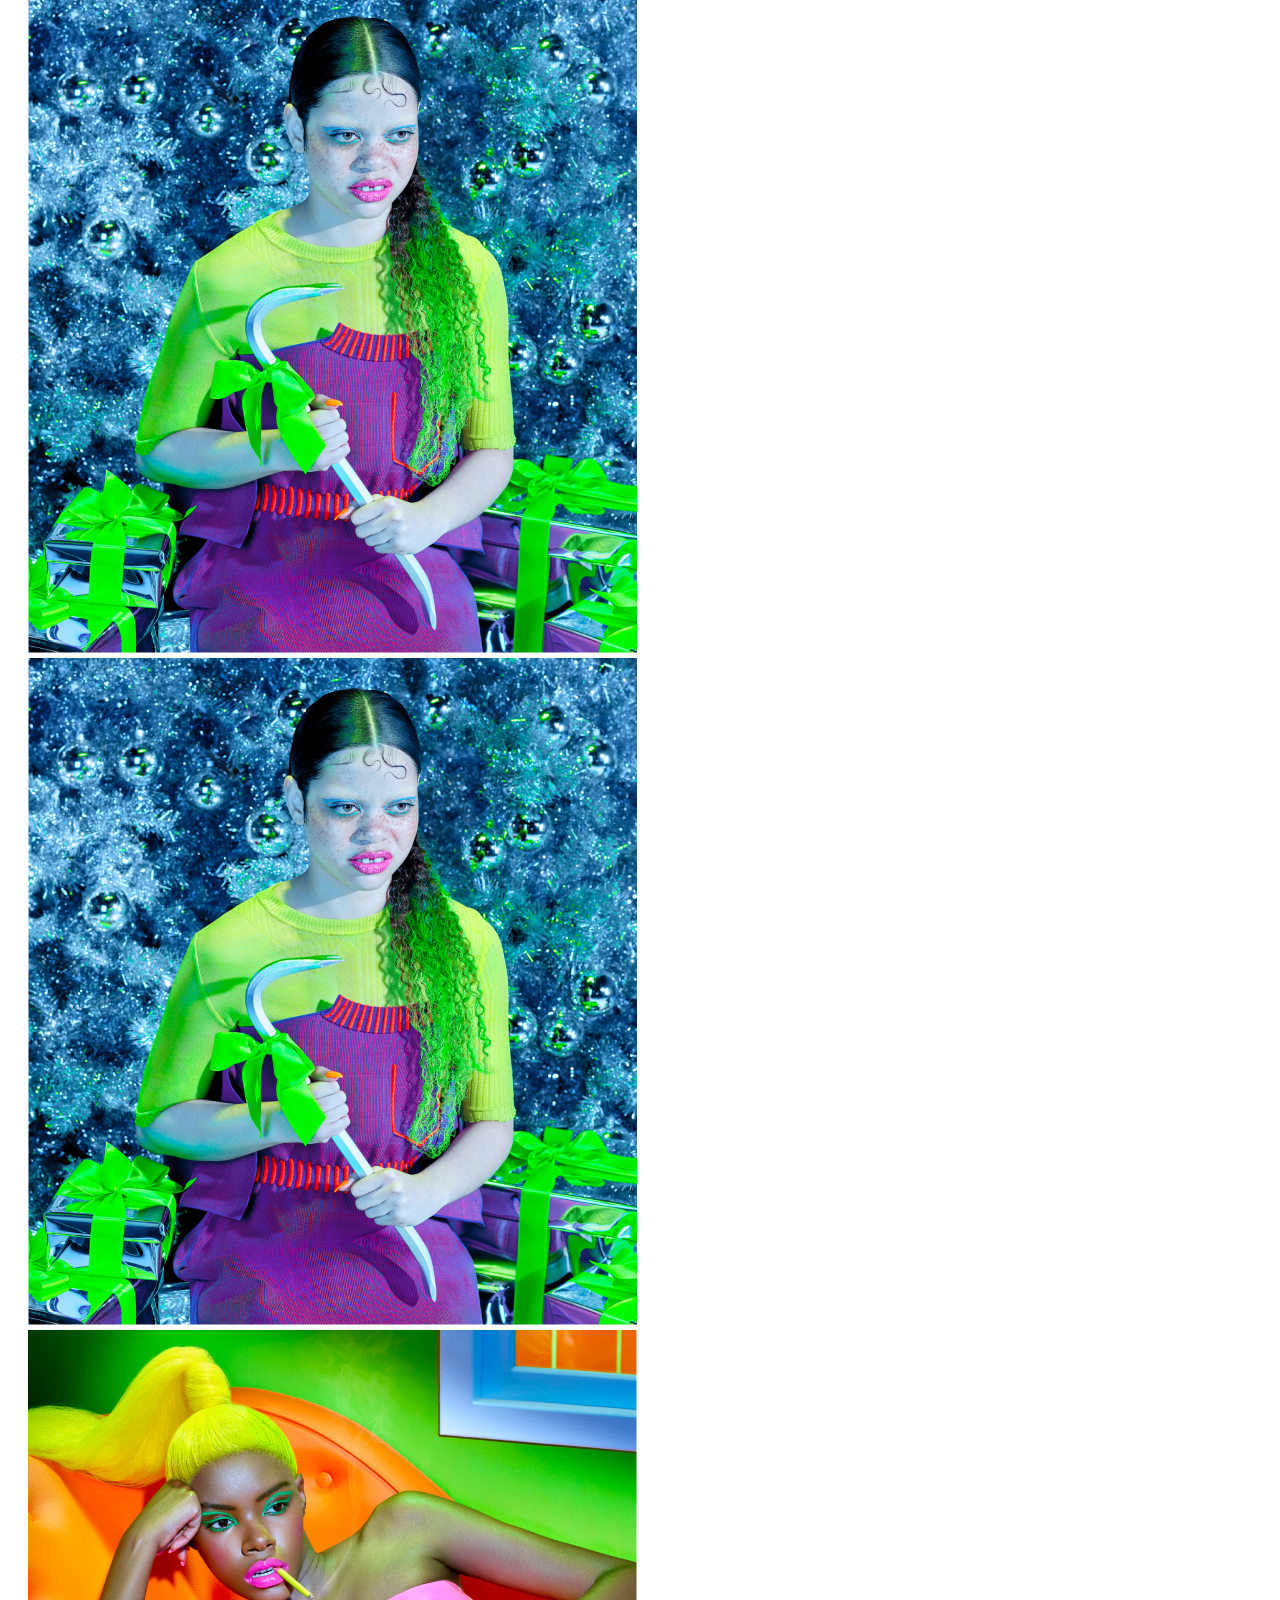
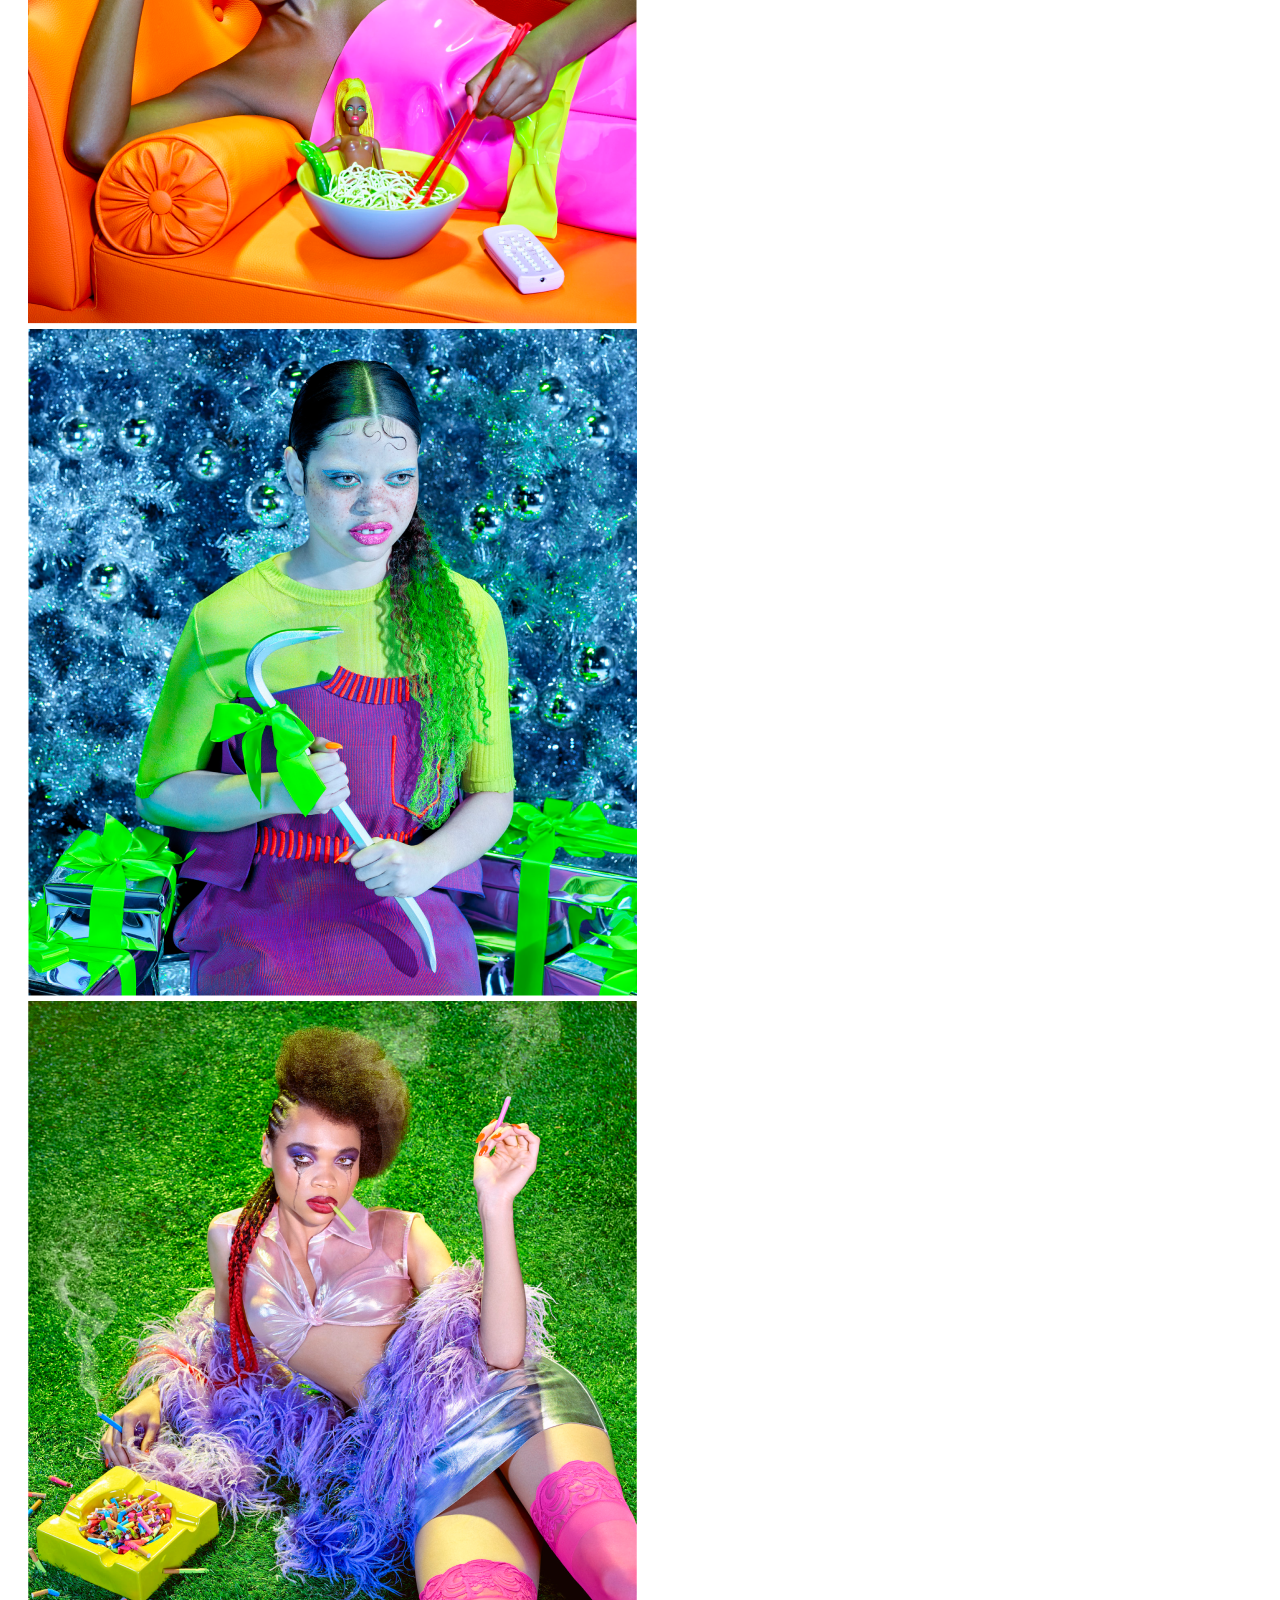
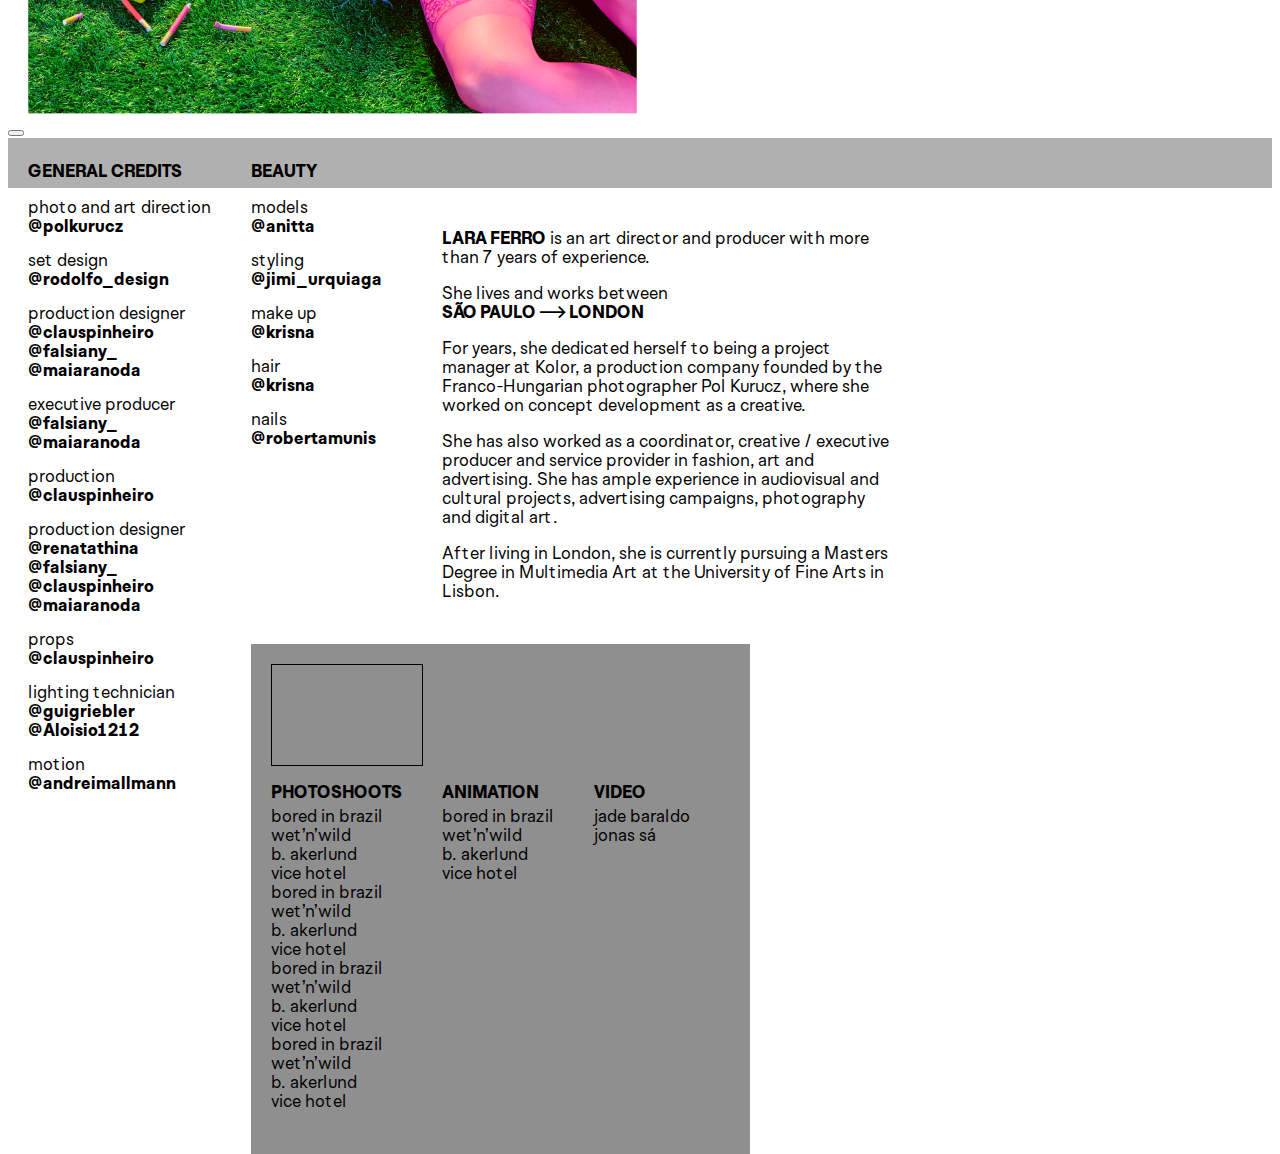
<file: project.html>
<!DOCTYPE html>
<html lang="en">

<head>
    <meta charset="utf-8">
    <meta http-equiv="X-UA-Compatible" content="IE=edge">
    <meta name="viewport" content="width=device-width, initial-scale=1, shrink-to-fit=no">
    <meta name="author" content="Lara Ferro">
    <meta name="description" content="Lara Ferro is an art director and producer with more than 7 years of experience">

    <title>Lara Ferro</title>
    <link rel="icon" type="image/png" href="src/favicon.png">

    <link href="https://cdn.jsdelivr.net/npm/bootstrap@5.2.0/dist/css/bootstrap.min.css" rel="stylesheet" integrity="sha384-gH2yIJqKdNHPEq0n4Mqa/HGKIhSkIHeL5AyhkYV8i59U5AR6csBvApHHNl/vI1Bx" crossorigin="anonymous">
    <link rel="stylesheet" href="css/theme.css">
    <link rel="stylesheet" href="css/marquee.css">

    <link rel="stylesheet" href="https://use.fontawesome.com/releases/v5.7.2/css/all.css" integrity="sha384-fnmOCqbTlWIlj8LyTjo7mOUStjsKC4pOpQbqyi7RrhN7udi9RwhKkMHpvLbHG9Sr" crossorigin="anonymous">

</head>

<body>
    <header>
        <a href="index.html">
            <h1>Lara Ferro</h1>
            <h1>Lara Ferro</h1>
            <h1>Lara Ferro</h1>
            <h1>Lara Ferro</h1>
            <h1>Lara Ferro</h1>
            <h1>Lara Ferro</h1>
            <h1>Lara Ferro</h1>
            <h1>Lara Ferro</h1>
            <h1>Lara Ferro</h1>
            <h1>Lara Ferro</h1>
        </a>
    </header>

    <aside>
        <a href="#" data-bs-toggle="offcanvas" data-bs-target="#offcanvasMenu" aria-controls="offcanvasMenu">
            <h2> menu</h2>
            <h2> menu</h2>
            <h2> menu</h2>
            <h2> menu</h2>
            <h2> menu</h2>
            <h2> menu</h2>
            <h2> menu</h2>
            <h2> menu</h2>
            <h2> menu</h2>
            <h2> menu</h2>
            <h2> menu</h2>
            <h2> menu</h2>
            <h2> menu</h2>
            <h2> menu</h2>
            <h2> menu</h2>
            <h2> menu</h2>
            <h2> menu</h2>
            <h2> menu</h2>
        </a>
    </aside>
    <a href="#" id="btn-back-to-top">⟵</a>

    <main>

        <section class="row g-2">
            <div class="col-lg-4 col-md-12 mb-2 mb-lg-0">
                <h1>Bor3d in Brazil</h1>
            </div>
            <div class="col-lg-4 col-md-12 mb-2 mb-lg-0">
                <ol>
                    <li>production design</li>
                    <li>produção executiva</li>
                    <li>produção</li>
                    <li>pesquisa de imagem</li>
                    <li>props</li>
                    <li>casting</li>
                </ol>
            </div>
            <div class="col-lg-4 col-md-12 mb-2 mb-lg-0">
                <p>Nicky Minaj convida Paul Kurucz para registrar pedido de casamento por Kenneth Petty. O ensaio foi usado para a divulgação do noivado pela revista Nestia e na conta pessoal da cantora no instagram.</p>
                <p><a href="#" data-bs-toggle="offcanvas" data-bs-target="#offcanvasCredits" aria-controls="offcanvasCredits">+ project credits</a></p>

            </div>

        </section>

        <div>
            <div class="row g-2">
                <div class="col-lg-4 col-md-12 mb-2 mb-lg-0">
                    <a href="#" data-bs-toggle="modal" data-bs-target="#modal">
                        <img src="src/ft_1.png" class="w-100 shadow-1-strong mb-2" />
                    </a>
                    <a href="#" data-bs-toggle="modal" data-bs-target="#modal">
                        <img src="src/ft_2.png" class="w-100 shadow-1-strong mb-2" />
                    </a>
                    <a href="#" data-bs-toggle="modal" data-bs-target="#modal">
                        <img src="src/ft_1.png" class="w-100 shadow-1-strong mb-2" />
                    </a>
                    <a href="#" data-bs-toggle="modal" data-bs-target="#modal">
                        <img src="src/ft_3.png" class="w-100 shadow-1-strong mb-2" />
                    </a>
                    <a href="#" data-bs-toggle="modal" data-bs-target="#modal">
                        <img src="src/ft_2.png" class="w-100 shadow-1-strong mb-2" />
                    </a>
                </div>

                <div class="col-lg-4 mb-2 mb-lg-0">
                    <a href="#" data-bs-toggle="modal" data-bs-target="#modal">
                        <img src="src/ft_2.png" class="w-100 shadow-1-strong mb-2" />
                    </a>
                    <a href="#" data-bs-toggle="modal" data-bs-target="#modal">
                        <img src="src/ft_3.png" class="w-100 shadow-1-strong mb-2" />
                    </a>
                    <a href="#" data-bs-toggle="modal" data-bs-target="#modal">
                        <img src="src/ft_2.png" class="w-100 shadow-1-strong mb-2" />
                    </a>
                    <a href="#" data-bs-toggle="modal" data-bs-target="#modal">
                        <img src="src/ft_1.png" class="w-100 shadow-1-strong mb-2" />
                    </a>
                    <a href="#" data-bs-toggle="modal" data-bs-target="#modal">
                        <img src="src/ft_3.png" class="w-100 shadow-1-strong mb-2" />
                    </a>
                </div>

                <div class="col-lg-4 mb-2 mb-lg-0">
                    <a href="#" data-bs-toggle="modal" data-bs-target="#modal">
                        <img src="src/ft_3.png" class="w-100 shadow-1-strong mb-2" />
                    </a>
                    <a href="#" data-bs-toggle="modal" data-bs-target="#modal">
                        <img src="src/ft_1.png" class="w-100 shadow-1-strong mb-2" />
                    </a>
                    <a href="#" data-bs-toggle="modal" data-bs-target="#modal">
                        <img src="src/ft_3.png" class="w-100 shadow-1-strong mb-2" />
                    </a>
                    <a href="#" data-bs-toggle="modal" data-bs-target="#modal">
                        <img src="src/ft_2.png" class="w-100 shadow-1-strong mb-2" />
                    </a>
                </div>
            </div>
        </div>

    </main>

    <!-- Modal -->
    <div class="modal fade" id="modal" tabindex="-1" aria-labelledby="modalLabel" aria-hidden="true">
        <div class="modal-dialog">
            <div class="modal-content">
                <div class="modal-header">
                    <button type="button" class="btn-close" data-bs-dismiss="modal" aria-label="Close"></button>
                </div>
                <div class="modal-body">

                    <div id="carouselExampleIndicators" class="carousel carousel-dark slide carousel-fade" data-interval="false">
                        <div class="carousel-inner">
                            <div class="carousel-item active">
                                <img src="src/ft_1.png">
                            </div>
                            <div class="carousel-item">
                                <img src="src/ft_2.png">
                            </div>
                            <div class="carousel-item">
                                <img src="src/ft_3.png">
                            </div>
                        </div>

                        <button class="carousel-control-prev" type="button" data-bs-target="#carouselExampleIndicators" data-bs-slide="prev">
                            <i class="fas fa-arrow-left" aria-hidden="true"></i>
                            <span class="visually-hidden">Previous</span>
                        </button>
                        <button class="carousel-control-next" type="button" data-bs-target="#carouselExampleIndicators" data-bs-slide="next">
                            <i class="fas fa-arrow-right" aria-hidden="true"></i>
                            <span class="visually-hidden">Next</span>
                        </button>
                    </div>

                </div>
            </div>
        </div>
    </div>

    <div class="offcanvas offcanvas-end" tabindex="-1" id="offcanvasCredits" aria-labelledby="offcanvasCreditsLabel">
        <div class="offcanvas-header">
            <button type="button" class="btn-close" data-bs-dismiss="offcanvas" aria-label="Close"></button>
        </div>
        <div class="offcanvas-body">
            <div class="offcanvas-container">
                <div class="dynamic-column">
                    <h3>General Credits</h3>
                    <dl>
                        <dt>photo and art direction</dt>
                        <dd><a href="#">@polkurucz</a></dd>
                        <dt>set design</dt>
                        <dd><a href="#">@rodolfo_design</a></dd>
                        <dt>production designer</dt>
                        <dd><a href="#">@clauspinheiro</a></dd>
                        <dd><a href="#">@falsiany_</a></dd>
                        <dd><a href="#">@maiaranoda</a></dd>
                        <dt>executive producer</dt>
                        <dd><a href="#">@falsiany_</a></dd>
                        <dd><a href="#">@maiaranoda</a></dd>
                        <dt>production</dt>
                        <dd><a href="#">@clauspinheiro</a></dd>
                        <dt>production designer</dt>
                        <dd><a href="#">@renatathina</a></dd>
                        <dd><a href="#">@falsiany_</a></dd>
                        <dd><a href="#">@clauspinheiro</a></dd>
                        <dd><a href="#">@maiaranoda</a></dd>
                        <dt>props</dt>
                        <dd><a href="#">@clauspinheiro</a></dd>
                        <dt>lighting technician</dt>
                        <dd><a href="#">@guigriebler</a></dd>
                        <dd><a href="#">@Aloisio1212</a></dd>
                        <dt>motion</dt>
                        <dd><a href="#">@andreimallmann</a></dd>
                    </dl>
                </div>
                <div class="dynamic-column">
                    <h3>Beauty</h3>
                    <dl>
                        <dt>models</dt>
                        <dd><a href="#">@anitta</a></dd>
                        <dt>styling</dt>
                        <dd><a href="#">@jimi_urquiaga</a></dd>
                        <dt>make up</dt>
                        <dd><a href="#">@krisna</a></dd>
                        <dt>hair</dt>
                        <dd><a href="#">@krisna</a></dd>
                        <dt>nails</dt>
                        <dd><a href="#">@robertamunis</a></dd>
                    </dl>
                </div>
            </div>
        </div>
    </div>

    <div class="offcanvas offcanvas-end" tabindex="-2" id="offcanvasMenu" aria-labelledby="offcanvasMenuLabel">
        <div class="offcanvas-header">
            <button type="button" class="btn-close" data-bs-dismiss="offcanvas" aria-label="Close"></button>
        </div>
        <div class="offcanvas-body">
            <div class="offcanvas-container bio">
                <p><strong>Lara Ferro</strong> is an art director and producer with more than 7 years of experience.</p>
                <p>She lives and works between<br><strong>São Paulo ⟶ London</strong></p>
                <p>For years, she dedicated herself to being a project manager at Kolor, a production company founded by the Franco-Hungarian photographer Pol Kurucz, where she worked on concept development as a creative.</p>
                <p>She has also worked as a coordinator, creative / executive producer and service provider in fashion, art and advertising. She has ample experience in audiovisual and cultural projects, advertising campaigns, photography and digital art.</p>
                <p>After living in London, she is currently pursuing a Masters Degree in Multimedia Art at the University of Fine Arts in Lisbon.</p>
            </div>
            <div class="offcanvas-container menu-selector">
                <div class="thumbnail"></div>
                <div class="dynamic-column">
                    <h3>Photoshoots</h3>
                    <ul>
                        <li>
                            <a href="#">bored in brazil</a>
                            <div class="thumbnail hidden" style="background-image:url('src/ft_1.png')"></div>
                        </li>
                        <li>
                            <a href="#">wet’n’wild</a>
                            <div class="thumbnail hidden" style="background-image:url('src/ft_2.png')"></div>
                        </li>
                        <li>
                            <a href="#">b. akerlund</a>
                            <div class="thumbnail hidden" style="background-image:url('src/ft_3.png')"></div>
                        </li>
                        <li>
                            <a href="#">vice hotel</a>
                            <div class="thumbnail hidden" style="background-image:url('src/ft_1.png')"></div>
                        </li>
                        <li>
                            <a href="#">bored in brazil</a>
                            <div class="thumbnail hidden" style="background-image:url('src/ft_1.png')"></div>
                        </li>
                        <li>
                            <a href="#">wet’n’wild</a>
                            <div class="thumbnail hidden" style="background-image:url('src/ft_2.png')"></div>
                        </li>
                        <li>
                            <a href="#">b. akerlund</a>
                            <div class="thumbnail hidden" style="background-image:url('src/ft_3.png')"></div>
                        </li>
                        <li>
                            <a href="#">vice hotel</a>
                            <div class="thumbnail hidden" style="background-image:url('src/ft_1.png')"></div>
                        </li>
                        <li>
                            <a href="#">bored in brazil</a>
                            <div class="thumbnail hidden" style="background-image:url('src/ft_1.png')"></div>
                        </li>
                        <li>
                            <a href="#">wet’n’wild</a>
                            <div class="thumbnail hidden" style="background-image:url('src/ft_2.png')"></div>
                        </li>
                        <li>
                            <a href="#">b. akerlund</a>
                            <div class="thumbnail hidden" style="background-image:url('src/ft_3.png')"></div>
                        </li>
                        <li>
                            <a href="#">vice hotel</a>
                            <div class="thumbnail hidden" style="background-image:url('src/ft_1.png')"></div>
                        </li>
                        <li>
                            <a href="#">bored in brazil</a>
                            <div class="thumbnail hidden" style="background-image:url('src/ft_1.png')"></div>
                        </li>
                        <li>
                            <a href="#">wet’n’wild</a>
                            <div class="thumbnail hidden" style="background-image:url('src/ft_2.png')"></div>
                        </li>
                        <li>
                            <a href="#">b. akerlund</a>
                            <div class="thumbnail hidden" style="background-image:url('src/ft_3.png')"></div>
                        </li>
                        <li>
                            <a href="#">vice hotel</a>
                            <div class="thumbnail hidden" style="background-image:url('src/ft_1.png')"></div>
                        </li>
                    </ul>
                </div>
                <div class="dynamic-column">
                    <h3>Animation</h3>
                    <ul>
                        <li>
                            <a href="#">bored in brazil</a>
                            <div class="thumbnail hidden" style="background-image:url('src/ft_1.png')"></div>
                        </li>
                        <li>
                            <a href="#">wet’n’wild</a>
                            <div class="thumbnail hidden" style="background-image:url('src/ft_2.png')"></div>
                        </li>
                        <li>
                            <a href="#">b. akerlund</a>
                            <div class="thumbnail hidden" style="background-image:url('src/ft_3.png')"></div>
                        </li>
                        <li>
                            <a href="#">vice hotel</a>
                            <div class="thumbnail hidden" style="background-image:url('src/ft_1.png')"></div>
                        </li>
                    </ul>
                </div>
                <div class="dynamic-column">
                    <h3>Video</h3>
                    <ul>
                        <li>
                            <a href="#">jade baraldo</a>
                            <div class="thumbnail hidden" style="background-image:url('src/ft_3.png')"></div>
                        </li>
                        <li>
                            <a href="#">jonas sá</a>
                            <div class="thumbnail hidden" style="background-image:url('src/ft_2.png')"></div>
                        </li>
                    </ul>
                </div>
            </div>
        </div>
    </div>

        <script src="js/scripts.js"></script>
        <script src="https://cdn.jsdelivr.net/npm/bootstrap@5.2.0/dist/js/bootstrap.bundle.min.js" integrity="sha384-A3rJD856KowSb7dwlZdYEkO39Gagi7vIsF0jrRAoQmDKKtQBHUuLZ9AsSv4jD4Xa" crossorigin="anonymous"></script>
</body>
</file>
<file: css/theme.css>
@import url("font-face.css");

:root {
    --content-color: #ffffff;
    --background-color: #343434;
    --selection-color: #212225;
    --extra-color: #484848;
    --menu-main-color: #B0B0B0;
    --menu-alt-color: #8F8F8F;

    --title-font: 'Planc', sans-serif;
    --body-font: 'Planc', sans-serif;
}

html {
    font-family: var(--body-font);
    font-size: 17px;
}

a,
a:hover,
a:active {
    font-family: var(--body-font);
    color: inherit;
    text-decoration: inherit;
}

h1, h2, h3, h4, h5 {
    font-family: var(--title-font);
}

p, li, dt, dd {
    font-family: var(--body-font);
}

header {
    background-color: white;
    border-bottom: 1px solid black;
    white-space: nowrap;
    position: fixed;
    width: 100%;
    top: 0;
    left: 0;
    z-index: 999;
}

header h1 {
    text-transform: uppercase;
    font-weight: 800;
    font-size: 35px;
    display: inline-block;
    margin: 10px 8px -5px;
}

aside {
    background-color: white;
    border-top: 1px solid black;
    white-space: nowrap;
    position: fixed;
    width: calc(100vh - 60px);
    height: 30px;
    top: 0px;
    right: 0;
    z-index: 998;
    transform-origin: bottom right;
    transform: translateY(-100%) rotate(-90deg);
}

aside h2 {
    text-transform: lowercase;
    font-weight: 600;
    font-size: 14px;
    display: inline-block;
    padding: 5px;
}

main {
    margin-left: 15px;
    margin-right: 29px;
    margin-top: 48px;
    padding-top: 40px;
}

section {
    padding-bottom: 20px;
}

section h1 {
    font-size: 20px;
    font-weight: 700;
    text-transform: lowercase;
    margin: 0;
}

section ol {
    padding: 0;
    margin: 0;
    margin-bottom: 20px;
    list-style: none;
}

section ul {
    padding: 0;
    margin: 0;
}

section ul li {
    list-style: none;
    padding-right: 20px;
}

figure {
    width: 100%;
    padding-top: 70%;
    margin: 0;
    background-color: lightgray;
    background-position: center center;
    background-repeat: no-repeat;
    background-size: cover;
    border: 1px solid black;
    position: relative;
    overflow: hidden;
}

figure img {
    transition: all .3s;
    position: absolute;
    top: 0;
    width: 100%;
    height: 100%;
    object-fit: cover;
    object-position: center;
}

figure:hover img,
figure:focus img {
    transform: scale(1.03);
    /*    mix-blend-mode: exclusion;*/
}

figcaption {
    font-family: var(--body-font);
    font-size: 16px;
    padding-bottom: 5px;
    overflow: hidden;
    white-space: nowrap;
    text-overflow: ellipsis;
}

figcaption span {
    font-weight: 800;
    padding-right: 16px;
}

.btn-close {
    z-index: 9999;
}

.btn-close:focus {
    box-shadow: unset;
}

.modal-dialog {
    margin: 0;
    max-width: none;
    max-height: none;
    width: 100%;
    height: 100%;
}

.modal-content {
    border-radius: 0;
    border: none;
    height: 100%;
    background-color: white;
}

.modal-header {
    border: none;
    padding-bottom: 0;
}

.modal-body {
    position: absolute;
    top: 0;
    width: 100%;
}

.offcanvas {
    background-color: var(--menu-main-color);
    border: none;
}

.offcanvas.offcanvas-end {
    border: none;
}

.offcanvas h3,
.offcanvas li,
.offcanvas dt,
.offcanvas dd {
    display: block;
    white-space: nowrap;
}

.offcanvas h3 {
    font-size: 17px;
    font-weight: bold;
    text-transform: uppercase;
    margin: 0;
}

.offcanvas dt {
    font-weight: normal;
    margin: 0;
    margin-top: 15px;
}

.offcanvas dd {
    font-weight: bold;
    margin: 0;
}

.offcanvas ul {
    padding: 0;
    margin-top: 5px;
}

.offcanvas-header {
    position: fixed;
    top: 0;
    right: 0;
    z-index: 999;
}

.offcanvas-body {
    padding: 0;
}

.offcanvas-container {
    padding: 25px 20px;
}

.offcanvas-backdrop.show {
    opacity: 0;
}

.carousel-fade .active.carousel-item-start,
.carousel-fade .active.carousel-item-end {
  transition: opacity 0s 0.2s;
}

.carousel-item {
    height: calc(100vh - 34px);
    text-align: center;
    background-color: white;
    transition: transform 0.2s ease-in-out;
}

.carousel-item img {
    width: 100%;
    height: auto;
}

.carousel-control-prev,
.carousel-control-next {
    color: black;
    width: 1%;
    font-size: 1.2rem;
    opacity: 1;
}

.carousel-control-prev:focus,
.carousel-control-next:focus,
.carousel-control-prev:hover,
.carousel-control-next:hover {
    color: black;
}

.bio {
    position: relative;
    max-width: 450px;
    float:left;
    overflow: auto;
    height: 100%;
}

.bio strong {
    font-weight: bold;
    text-transform: uppercase;
}

.menu-selector {
    position: relative;
    background-color: var(--menu-alt-color);
    padding-top: 140px;
    min-width: 300px;
    float:left;
    overflow: auto;
    height: 100%;
}

.menu-selector ul {
    text-transform: lowercase;
}

.thumbnail {
    height: 100px;
    width: 150px;
    border: 1px solid black;
    margin: 20px;
    background-size: cover;
    background-position: center;
    position: absolute;
    top: 0;
    left: 0;
    
}

.hidden {
    display: none;
}

li:hover .hidden {
    display: block;
}

.btn-close {
    opacity: 1;
}

#btn-back-to-top {
    font-family: monospace;
    background-color: white;
    border-bottom: 1px solid black;
    border-left: 1px solid black;
    padding: 0 15px;
    margin: 0;
    display: inline-block;
    font-size: 17px;
    position: fixed;
    bottom: 0;
    right: 0;
    transform-origin: top right;
    transform: translateY(100%) rotate(90deg);
    width: 60px;
    height: 30px;
}

@media (min-width: 768px) {
    header h1 {
        font-size: 45px;
        margin: 15px 10px -5px;
    }

    aside {
        height: 40px;
    }

    aside h2 {
        font-size: 22px;
    }

    main {
        margin-left: 20px;
        margin-right: 39px;
        margin-top: 65px;
    }

    section ul {
        display: flex;
        flex-direction: row;
        flex-wrap: nowrap;
        justify-content: space-between;
    }

    .offcanvas, .offcanvas.offcanvas-end {
        width: auto;
        min-width: 500px;
    }
    
    .offcanvas .dynamic-column {
        float: left;
        display: inline-block;
        padding-right: 40px;
    }

    .carousel-item img {
        height: 100%;
        width: auto;
    }

    #btn-back-to-top {
        font-size: 22px;
        height: 40px;
    }
}

@media (max-width: 767px) {

    figcaption span {
        display: block;
        margin-bottom: -5px;
    }

    .modal-body {
        padding: 0;
    }

    .carousel-item img {
        width: 100%;
        height: auto;
        position: absolute;
        margin: 0;
        color: white;
        left: 50%;
        top: 50%;
        transform: translate(-50%, -50%);
    }

    .carousel-control-prev,
    .carousel-control-next {
        top: unset;
        width: 15%;
    }
    
    .offcanvas h3 {
        padding-top: 17px;
    }
    
    .offcanvas .dynamic-column:first-child h3 {
        padding-top: 0;
    }
    
    .menu-selector {
        display: none;
    }
}
</file>
<file: css/marquee.css>
.marquee-section {
    position: relative;
    min-height: 82px;
}

.marquee-section, .marquee-section * {
    overflow: hidden;
}

.marquee {
    white-space: nowrap;
}

.marquee-div {
    position: absolute;
    animation: move-left-to-right linear 12.5s infinite;
}

/* use this one to move from left to right direction */
@keyframes move-left-to-right {
    from {
        transform: translateX(-50%);
    }
    to {
        transform: translateX(0);
    }
}
</file>
